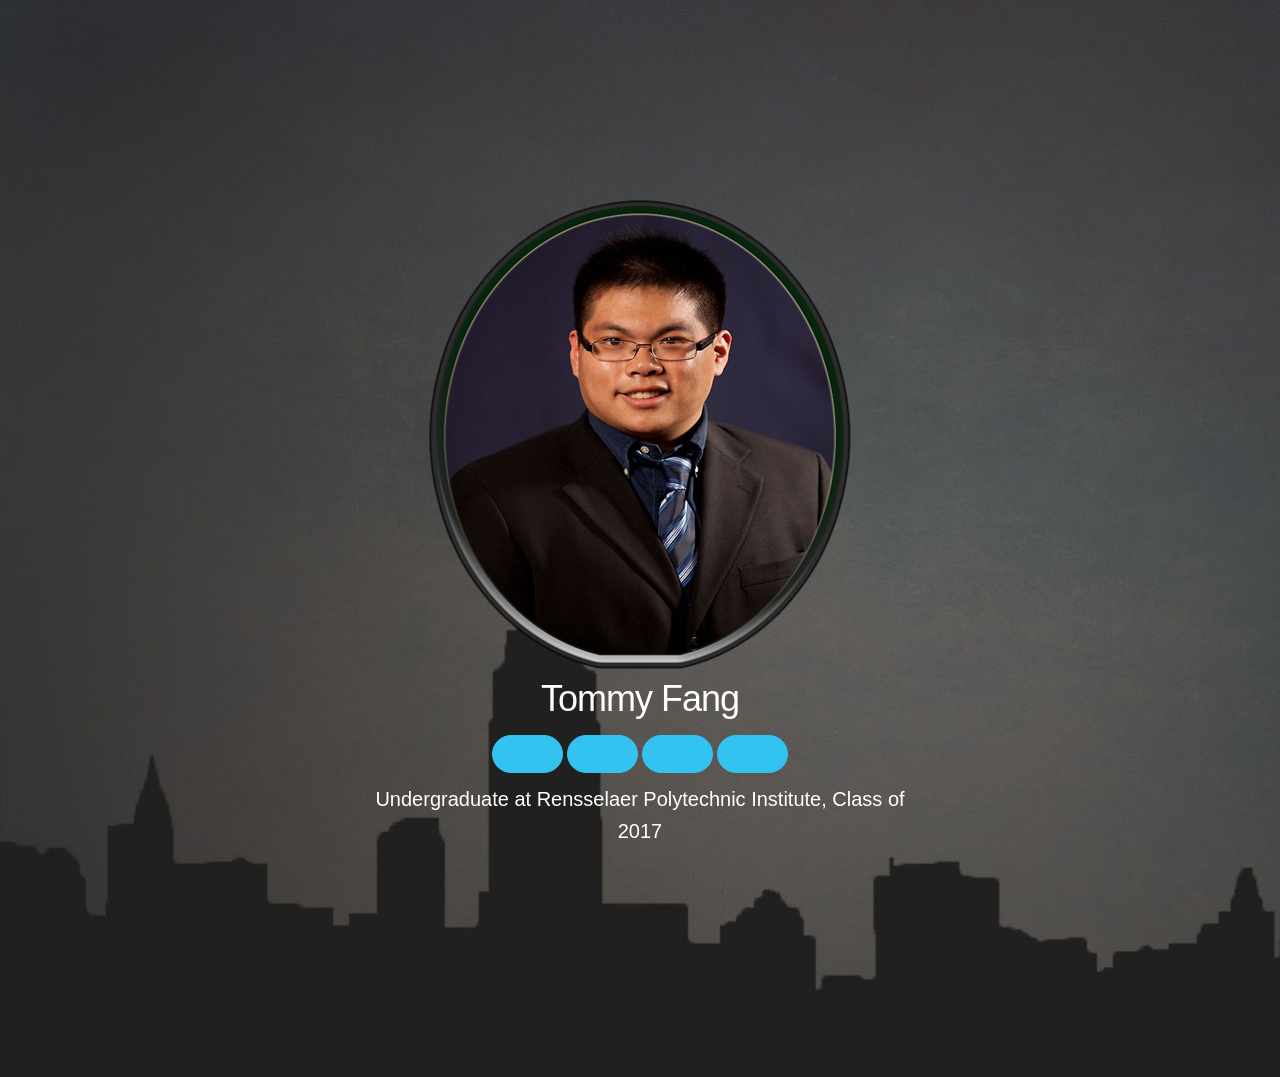
<file: index.html>
<!DOCTYPE html>
<html>
	<head>
		<meta charset="utf-8">
		<meta http-equiv="refresh" content="0; url=personal/index.html"/>

	</head>
	<body>
		

		<script>
		// Required, even if empty.
		</script>
	</body>
</html>
</file>
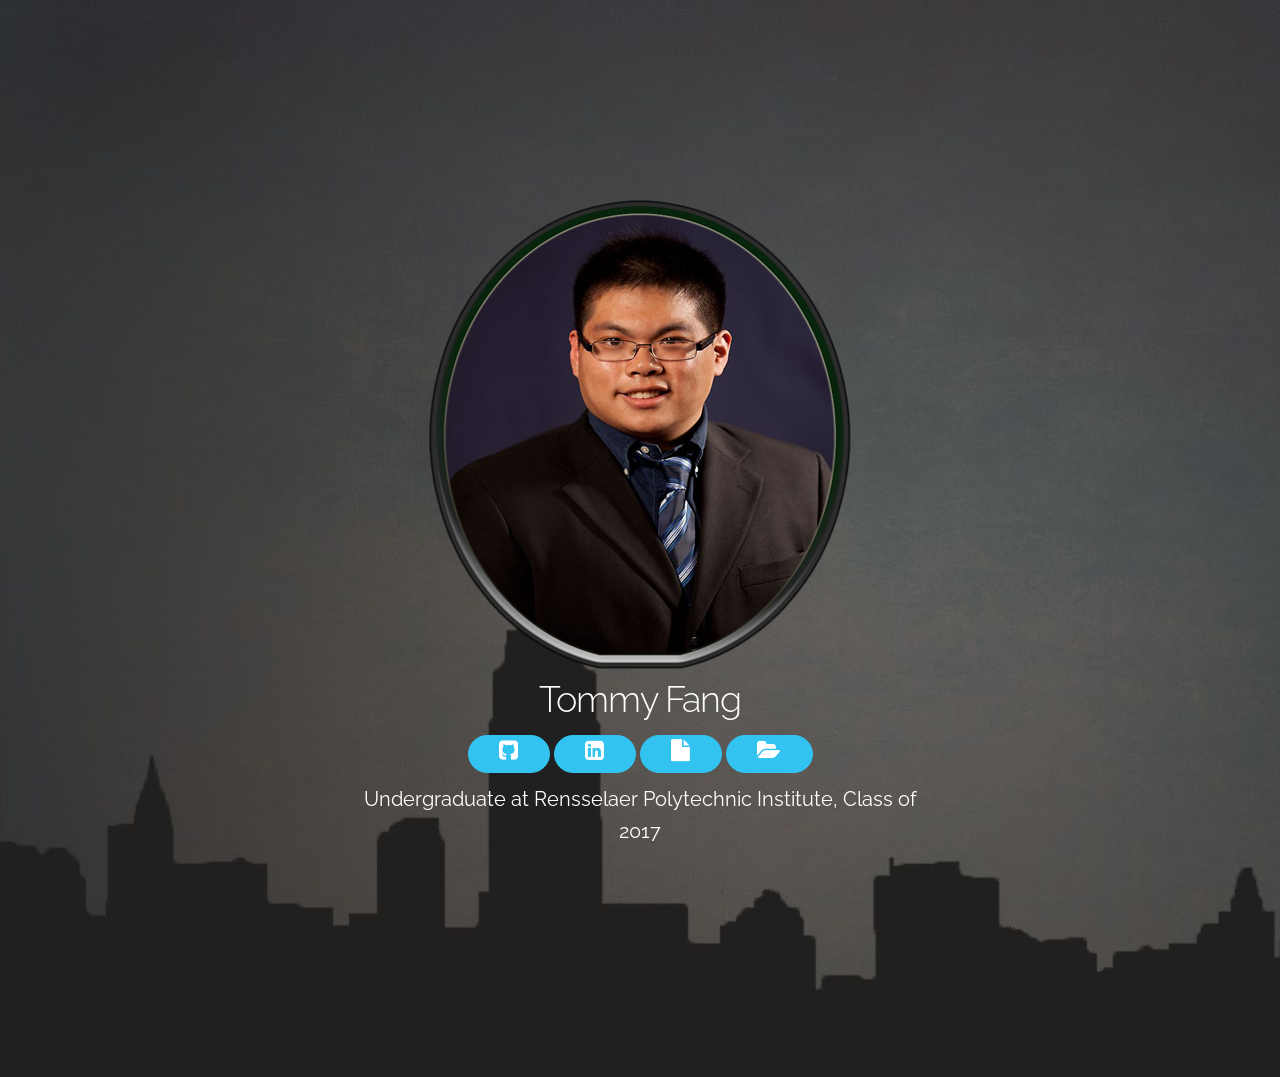
<file: personal/index.html>
<!DOCTYPE html>
<html lang="en">
<head>

  <!-- Basic Page Needs
  –––––––––––––––––––––––––––––––––––––––––––––––––– -->
  <meta charset="utf-8">
  <title>Tommy Fang, Game Developer</title>
  <meta name="description" content="">
  <meta name="author" content="">

  <!-- Mobile Specific Metas
  –––––––––––––––––––––––––––––––––––––––––––––––––– -->
  <meta name="viewport" content="width=device-width, initial-scale=1">

  <!-- FONT
  –––––––––––––––––––––––––––––––––––––––––––––––––– -->	
  <link href='//fonts.googleapis.com/css?family=Raleway:400,300,600' rel='stylesheet' type='text/css'>

  <!-- CSS
  –––––––––––––––––––––––––––––––––––––––––––––––––– -->
  <link rel="stylesheet" href="css/normalize.css">
  <link rel="stylesheet" href="css/skeleton.css">
  <link rel="stylesheet" href="css/custom.css">
  <link rel="stylesheet" href="css/font-awesome.css">

  <!-- Scripts
  –––––––––––––––––––––––––––––––––––––––––––––––––– -->
  <script src="//ajax.googleapis.com/ajax/libs/jquery/2.1.1/jquery.min.js"></script>

  <!-- Favicon
  –––––––––––––––––––––––––––––––––––––––––––––––––– -->
  <link rel="icon" type="image/png" href="../../dist/images/favicon.png">

</head>
<body>

  <!-- Primary Page Layout
  –––––––––––––––––––––––––––––––––––––––––––––––––– -->


  <div class="section categories">
    <div class="container">
		
	  <img src="images/selfPortrait4.png">
      <h3 class="section-heading">Tommy Fang</h3>
				<a class="button button-primary" href="https://www.github.com/tfang7"><i class = "fa fa-github-square fa-2x"></i></a>
				<a class="button button-primary" href="https://www.linkedin.com/in/tommy-fang-653009b8"><i class = "fa fa-linkedin-square fa-2x"></i></a>
				<div class = "tooltip">	<span class="tooltiptext">Download my resume here!</span>
				<a class="button button-primary" href="data/TommyFangResume.pdf"><i class = "fa fa-file fa-2x"></i></a></div>
				<div class = "tooltip">	<span class="tooltiptext">Check out my portfolio here!</span>
				<a class="button button-primary" href="portfolio/index.html"><i class = "fa fa-folder-open fa-2x"></i></a> </div>
      <p class="section-description">Undergraduate at Rensselaer Polytechnic Institute, Class of 2017</p>

    </div>
  </div>

</body>


<!-- End Document
  –––––––––––––––––––––––––––––––––––––––––––––––––– -->
</body>
</html>
</file>
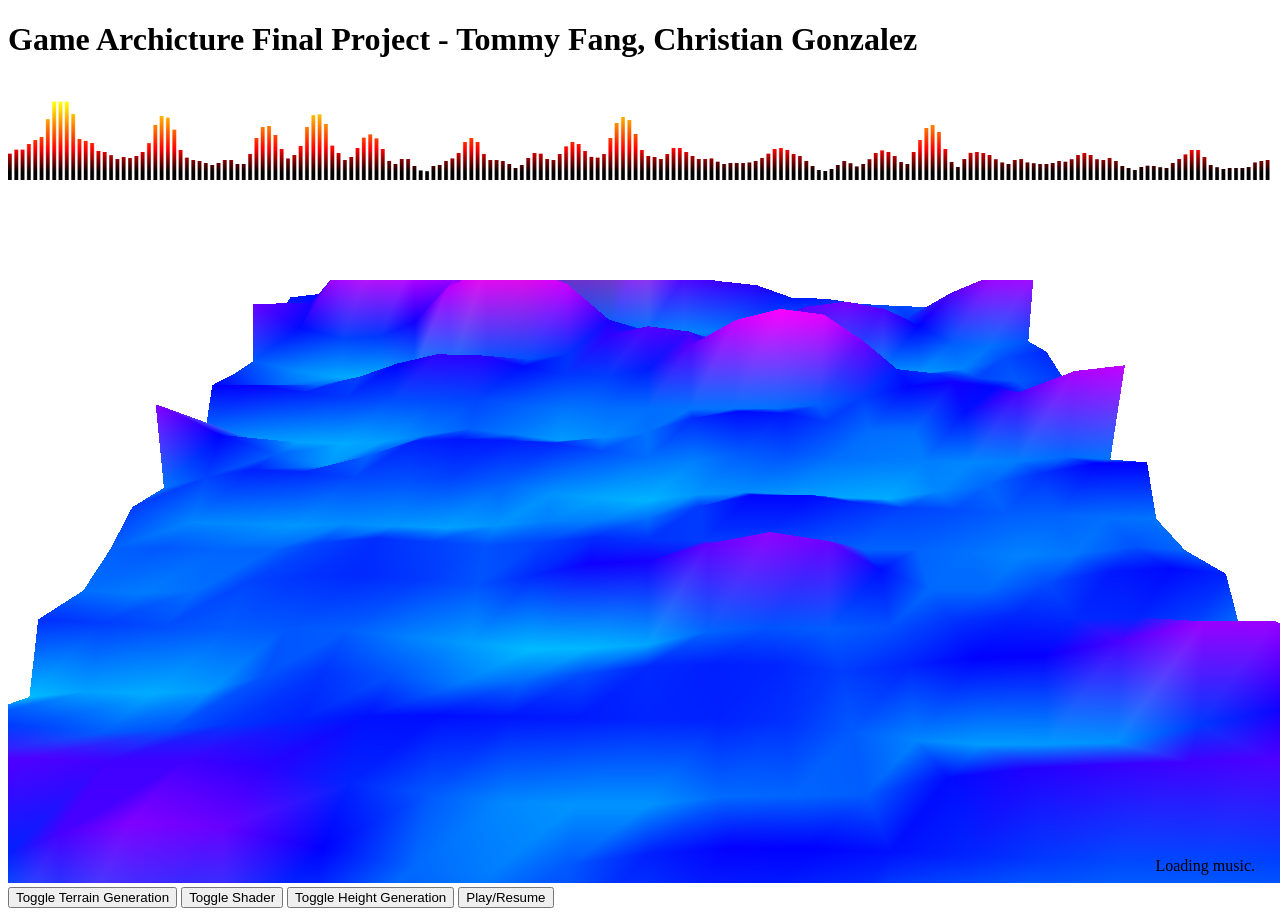
<file: personal/GameArch/index.html>
<!DOCTYPE html>
<html lang="en">
<head>
<meta charset="utf-8" />
<title>Game Architecture Final</title>
<link href="http://fonts.googleapis.com/css?family=Raleway:200,300" rel="stylesheet" type="text/css" />
<link href="public/css/style.css" rel="stylesheet" type="text/css" />
</head>
<h1>Game Archicture Final Project - Tommy Fang, Christian Gonzalez</h1>
<body>
<canvas id = 'spectrogram' width = '1000' height = '325' background-color = 'black' style = 'display: block;'></canvas>
<div id="info">Loading music<span id="loading_dots"></span></div>
<div id="webgl"></div>
<script type="text/javascript" src="public/js/jquery.js"></script>
<script type="text/javascript" src="public/js/three.min.js"></script>
<script type="text/javascript" src="public/js/audio.js"></script>
<script type="text/javascript" src="public/js/TrackballControls.js"></script>
<script type="text/javascript" src="public/js/TerrainMaster.js"></script>
<script type="x-shader/x-vertex" id="vertexShader">
        // Put the Vertex Shader code here
        varying vec2 vUv;
        uniform float time;

        void main(){
            vUv = uv;
            vec2 position = uv;
            position.x = position.x + (0.5 * sin (time/5.));
            position.y = position.y + (0.5 * cos (time/5.));

            gl_Position = projectionMatrix * modelViewMatrix * vec4( position, 1.0 );

        }

</script>
<script type="x-shader/x-vertex" id="fragmentShader">
    varying vec2 vUv;
    uniform float time;

    void main() {
        vec2 position = -1.0 + 2.0 * vUv;

        
        // colour is RGBA: u, v, 0, 1
        gl_FragColor = vec4( vec3( vUv, 0. ), 1. );

    }
</script>
<button onclick="toggle1()">Toggle Terrain Generation</button>
<button onclick="toggle2()">Toggle Shader</button>
<button onclick="toggle3()">Toggle Height Generation</button>
<button onclick="toggle4()">Play/Resume</button>

<script>
    function toggle1(){
        Toggle();
        AudioToggle();
    }
    function toggle2(){
        ToggleShader();
    }
    function toggle3(){
        ToggleHeight();
    }
    function toggle4(){
        PlayToggle();
    }
</script>
</body>
</html>
</file>
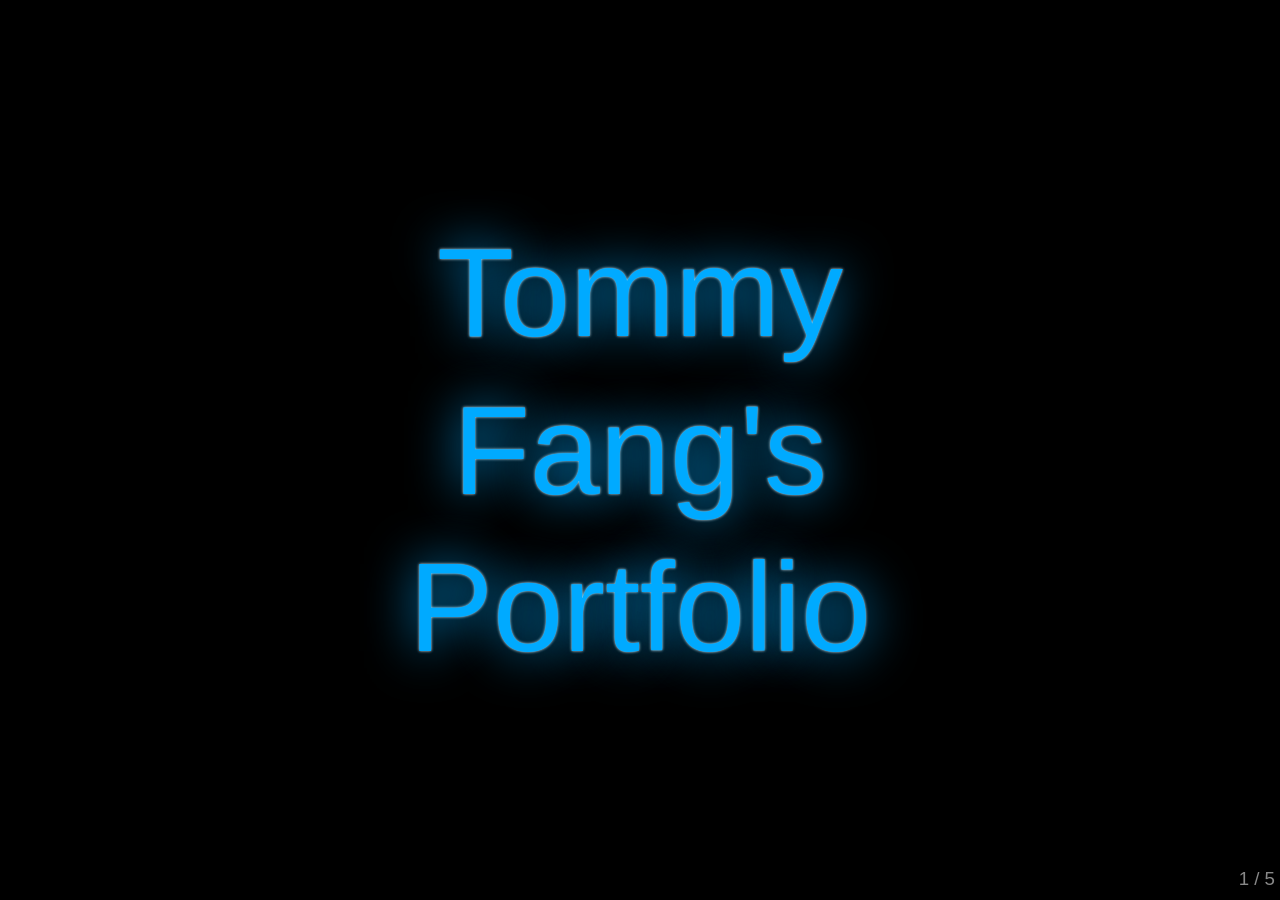
<file: personal/portfolio/index.html>
<!DOCTYPE html>
<!--[if lt IE 7]> <html class="no-js ie6" lang="en"> <![endif]-->
<!--[if IE 7]>    <html class="no-js ie7" lang="en"> <![endif]-->
<!--[if IE 8]>    <html class="no-js ie8" lang="en"> <![endif]-->
<!--[if gt IE 8]><!-->  <html class="no-js" lang="en"> <!--<![endif]-->
<head>
  <meta charset="utf-8">
  <meta http-equiv="X-UA-Compatible" content="IE=edge,chrome=1">

  <title>Portfolio</title>

  <meta name="description" content="My portfolio website">
  <meta name="author" content="Tommy Fang">
  <meta name="viewport" content="width=1024, user-scalable=no">

  <!-- Core and extension CSS files -->
  <link rel="stylesheet" media="screen" href="core/deck.core.css">
  <link rel="stylesheet" media="screen" href="extensions/goto/deck.goto.css">
  <link rel="stylesheet" media="screen" href="extensions/menu/deck.menu.css">
  <link rel="stylesheet" media="screen" href="extensions/navigation/deck.navigation.css">
  <link rel="stylesheet" media="screen" href="extensions/status/deck.status.css">
  <link rel="stylesheet" media="screen" href="extensions/scale/deck.scale.css">

  <!-- Style theme. More available in /themes/style/ or create your own. -->
  <link rel="stylesheet" media="screen" href="../themes/style/neon.css">

  <!-- Transition theme. More available in /themes/transition/ or create your own. -->
  <link rel="stylesheet" media="screen" href="../themes/transition/cube.css">

  <!-- Basic black and white print styles -->
  <link rel="stylesheet" media="print" href="core/print.css">

  <script src="modernizr.custom.js"></script>
</head>

<body>
  <div class="deck-container">

    <!-- Begin slides -->
    <section class="slide" id="title-slide">
      <h1>Tommy Fang's Portfolio</h1>
    </section>

    <section class="slide" id="gbr-game1">
      <h2>Groundbreaking Reads</h2>
      <ol>
        <li>
          <h3>HaxeFlixel Game</h3>
          <p>This was a HaxeFlixel game developed by five members. I created the monster AI, implemented cut-scenes, and earthquake event interactions. </p>
        </li>
        <li>
          <h3>Theme</h3>
          <p>The theme of this game project was constrained to the keywords "library", "earthquake", and "monster".</p>
        </li>
        <li>
          <h3>Gameplay</h3>
          <p>The game is set in a library. You are a cultist who has run into a bit of demon trouble, so naturally you try to find the correct spell-books to banish the demon while it chases you during an earthquake.</p>
        </li>
		<li>
			<h3>Links</h3>
			<p><a href ="https://github.com/pcioni/HaxeFlixel-game" >Project Source</a></p>
			<p>How to run on next page.</p>
		</li>
      </ol>
    </section>

    <section class="slide" id="gbr-quick-start">
      <h2>Groundbreaking Reads Quick Start</h2>
	  <ol>
	  <li><code><a href = "http://www.openfl.org/documentation/setup/">Install HaxeFlixel/OpenFL library</a></code> <br><p>Install Haxe and OpenFL</p> </li>
	  <li><code><a href = "http://www.flashdevelop.org/">Install FlashDevelop IDE</a></code></li>
	  <li><code><a href = "https://github.com/pcioni/HaxeFlixel-game" >Project Source</a></code></li>
	 </ol>	
      <p>When you <a href="https://github.com/pcioni/HaxeFlixel-game">download</a> Groundbreaking Reads it will include a file named <code>project.xml</code>, CD into the directory and type the code below to run the game.</p>
	   <code>cd path/to/project.xml</code>
	   <br>
	   <code>lime test neko -Dnext</code>
    </section>
    <section class="slide" id="how-to-overview">
      <h2>Cyclops and Rats</h2>
      <ol>
        <li>
          <h3>Unity3D Game</h3>
          <p>I designed the level, created models using basic Unity 3D shapes, textures using Substance Designer, and programmed the AI and lights. </p>
        </li>
        <li>
          <h3>Theme</h3>
          <p>The theme of this game was constrained to the keyword "ascend".</p>
        </li>
        <li>
          <h3>Gameplay</h3>
		  <p>You play the role of a miner who is trapped in an elevator with a mining machine that has malfunctioned. The elevator is slowly running out of energy. Conveniently there are energy producing bugs skittering around the elevator. Your goal is to trap the bugs with your net gun while evading the machine and bring the bugs to the pylon in the center that powers the shaft.</p>
        </li>
		<li>
			<h3>Links</h3>
			<p><a href ="https://github.com/MAS820/Game4_FIX" >Project Source</a></p>
		</li>
      </ol>
    </section>
    <section class="slide" id="highfive">
      <h2>Mech Racer (Working Title)</h2>
      <ol>
        <li>
          <h3>Unreal Engine 4 Game</h3>
          <p>Work In Progress (5 weeks in). Currently programming vehicle movement and race mechanics. </p>
        </li>
        <li>
          <h3>Theme</h3>
          <p>This is an epic humanoid mech racing game. It is based in a future and will involve a skill-based racing style and include plenty of mech combat!</p>
        </li>
        <li>
          <h3>Gameplay</h3>
		  <p>We are creating this game in order to create a more skill-based racing game. The Mario Kart series is a prime example of a successful racing game, however it is a game geared towards groups of families and friends. We want to create a game that requires deep understanding of the mechanics in order to encourage competitive play.</p>
        </li>
		<li>
			<h3>Links</h3>
			<p><a href ="https://github.com/tfang7/HighFive" >Project Source</a></p>
		</li>
      </ol>
    </section>



    <!-- deck.navigation snippet -->
    <div aria-role="navigation">
      <a href="#" class="deck-prev-link" title="Previous">&#8592;</a>
      <a href="#" class="deck-next-link" title="Next">&#8594;</a>
    </div>

    <!-- deck.status snippet -->
    <p class="deck-status" aria-role="status">
      <span class="deck-status-current"></span>
      /
      <span class="deck-status-total"></span>
    </p>

    <!-- deck.goto snippet -->
    <form action="." method="get" class="goto-form">
      <label for="goto-slide">Go to slide:</label>
      <input type="text" name="slidenum" id="goto-slide" list="goto-datalist">
      <datalist id="goto-datalist"></datalist>
      <input type="submit" value="Go">
    </form>
  </div>

<script src="jquery.min.js"></script>

<!-- Deck Core and extensions -->
<script src="core/deck.core.js"></script>
<script src="extensions/menu/deck.menu.js"></script>
<script src="extensions/goto/deck.goto.js"></script>
<script src="extensions/status/deck.status.js"></script>
<script src="extensions/navigation/deck.navigation.js"></script>
<script src="extensions/scale/deck.scale.js"></script>

<!-- Initialize the deck -->
<script>
$(function() {
  $.deck('.slide');
});
</script>

</body>
</html>
</file>
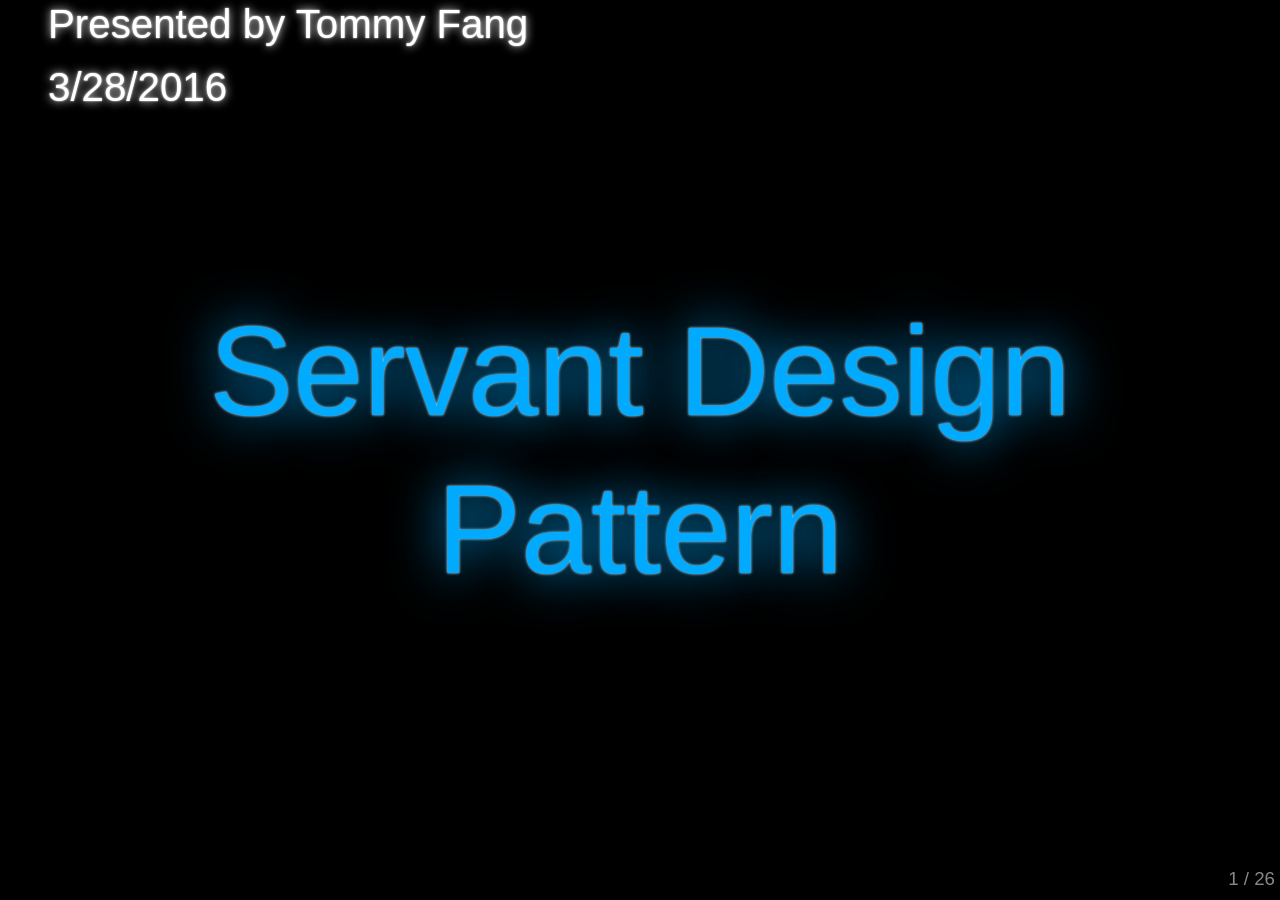
<file: personal/presentations/presentation/index.html>
<!DOCTYPE html>
<!--[if lt IE 7]> <html class="no-js ie6" lang="en"> <![endif]-->
<!--[if IE 7]>    <html class="no-js ie7" lang="en"> <![endif]-->
<!--[if IE 8]>    <html class="no-js ie8" lang="en"> <![endif]-->
<!--[if gt IE 8]><!-->  <html class="no-js" lang="en"> <!--<![endif]-->
<head>
  <meta charset="utf-8">
  <meta http-equiv="X-UA-Compatible" content="IE=edge,chrome=1">

  <title>Getting Started with deck.js</title>

  <meta name="description" content="A jQuery library for modern HTML presentations">
  <meta name="author" content="Caleb Troughton">
  <meta name="viewport" content="width=1024, user-scalable=no">

  <!-- Core and extension CSS files -->
  <link rel="stylesheet" media="screen" href="../core/deck.core.css">
  <link rel="stylesheet" media="screen" href="../extensions/goto/deck.goto.css">
  <link rel="stylesheet" media="screen" href="../extensions/menu/deck.menu.css">
  <link rel="stylesheet" media="screen" href="../extensions/navigation/deck.navigation.css">
  <link rel="stylesheet" media="screen" href="../extensions/status/deck.status.css">
  <link rel="stylesheet" media="screen" href="../extensions/scale/deck.scale.css">

  <!-- Style theme. More available in /themes/style/ or create your own. -->
  <link rel="stylesheet" media="screen" href="../themes/style/neon.css">

  <!-- Transition theme. More available in /themes/transition/ or create your own. -->
  <link rel="stylesheet" media="screen" href="../themes/transition/horizontal-slide.css">

  <!-- Basic black and white print styles -->
  <link rel="stylesheet" media="print" href="../core/print.css">

  <script src="../modernizr.custom.js"></script>
</head>

<body>
  <div class="deck-container">

    <!-- Begin slides -->
    <section class="slide" id="title-slide">
      <h1>Servant Design Pattern</h1>
      <h3>Presented by Tommy Fang</h3>
      <h3>3/28/2016</h3>

    </section>



    <section class="slide" id="quick-start">
      <h2>What is Servant?</h2>
	  <ul>
	      <li class="slide">
          <strong>Servant</strong> is a behavioural design pattern that provides an interface to a group of classes.
        </li>
		 <li class="slide">
          <strong>Servant</strong> provides method definitions for Servant objects.
        </li>    
		<li class="slide">
          <strong>Servant</strong> methods are common for all Servant objects.
        </li>    
		<li class="slide">
          <strong>Servant</strong> pattern helps keep clean code and allows for flexibility.
        </li>    
			<li class="slide">
          <strong>Why wouldn't we just create functions in the parent class and override inherited methods?</strong>
		  <ul>
		  	<li class = "slide">
				Servant uses an <italic>interface<italic> and allows interactions with different types of classes.
			</li>
			<li class = "slide">
				Methods in classes which implement the Servant interface must be defined.
			</li>

			</ul>
			<li class = "slide">
				Drawbacks
				<ul> 
				<li>
					Servant is an anti-pattern.
					</li>
					<li> <italic>"A pattern that tells how to go from a problem to a bad solution."<italic></li>
					<li> This helps us understand exactly why a solution is bad.</li>
					<li> Typically has more bad consequences than good ones.</li>
					<li> Servant is highly procedural. Class designs must be final and can't be dynamic.</li>

				</ul>
			</li>
        </li>  
	</ul>		
		</section>
		<section class="slide" id="quick-start">
      <h2>Behaviorial Design Patterns</h2>
	  <ul>
	      <li class="slide">
          <strong>Behaviorial Design Patterns</strong> are concerned with how objects interact and the functionalities they are responsible for.
        </li>
		 <li class="slide">
		 The behavior emphasizes the communication between objects so it can be efficient and easy. 
        </li>    
		<li class="slide">
         The objects should still be loosely coupled to avoid dependencies and hard coding.
        </li>    
		<li class="slide">
		 <strong>Behaviorial Design Patterns</strong> focus on the way objects interconnect and not the instantiation process.
        </li>    
		</ul>
		</section>
    <section class="slide" id="quick-start">
      <h2>Behaviorial Design Patterns: Servant and Command</h2>
	      <li class="slide">
          <strong>Command</strong> is a behavioral design pattern that enables information for a request to be encapsulated within an object.
        </li>
		 <li class="slide">
          <strong>Command</strong> uses CommandBase as an interface for command objects. You can extend the base class to create new command objects.
        </li>    
		<li class="slide">
          <strong>Servant</strong> methods are common for all objects that implement the interface.
        </li>    
		<li class="slide">
          <strong>Servant</strong> design pattern commands are not encapsulated within an object.
        </li>    
		</section>
    <section class="slide" id="servantInterface">
      <h2>Basic Servant Interface</h2>
      <p><code>ServantInterface.java</code></p>
      <pre><code>import java.awt.*;
  public interface ServantInterface {
    public void setPosition(Position p);
    public void setColor(Color c);

    public Position getPosition();
    public Color getColor();
	
  public void interpolatePosition
    (Position p, Position p_dest, String style);
  public void interpolateColor
    (Color c, Color c_dest, String style);
  }</code></pre>
    </section>
    <section class="slide" id="markup">
      <h2>Servant Object Methods</h2>
      <p><code>Main.java</code></p>
      <pre><code>import java.awt.*;

  public class Main {
  
    public static void moveTo(servantInterface servicedObject, Position dest) {
	servicedObject.setPosition(dest);}
	  
    public void moveBy(servantInterface servicedObject, int dx, int dy) {
      // this is the place to offer the functionality
	dx += servicedObject.getPosition().xPosition;
	dy += servicedObject.getPosition().yPosition;
	servicedObject.setPosition(new Position(dx, dy));}
	  
    public static void changeColor(ServantInterface servicedObject, Color col) {
        servicedObject.setColor(col);}

  }</code></pre>
    </section>
    <section class="slide" id="markup">
      <h2>Servant Object Methods (continued)</h2>
      <p><code>Main.java</code></p>
      <pre><code>import java.awt.*;

public class Main {
  
// Pseudocode, lerps values of serviced object.

  public void interpolateColor(servantInterface servicedObject, Color dest, String style) {
	servicedObject.lerpColor(dest,style); } 
		
  public void interpolatePosition(servantInterface servicedObject, Position dest, String style) {
	servicedObject.lerpPosition(dest,style); }

  }</code></pre>
    </section>			

	  <section class="slide" id="markup">
      <h2>Rectangle Servant Object Class</h2>
      <p><code>Rectangle.java</code></p>
      <pre><code>import java.awt.*;
	  
//Extend the Servant Interface Class
public class Rectangle implements ServantInterface {
	private Position p;
	private Color c;
	
// Methods, which set position/color of geometric object
	public void setPosition(Position p) { this.p = p; }
	public void setColor(Color c) { this.c = c; }
	
// Methods, which return position/color of geometric object
	public Position getPosition() { return this.p; }
	public Color getColor() { return this.c;} }
	
// Methods, which linearly interpolate position/color of geometric object
	public void lerpColor(Color dest, String style) 
		{ lerp (this.c, dest, style); }
	public void lerpPosition(Position dest, String style) 
		{ lerp (this.p, dest, style);} }

}
</code></pre>
    </section>
    <section class="slide" id="elements-images">
      <h2>UML Diagram</h2>
      <img src="UML.png" alt="Kitties">
    </section>
  <section class="slide" id="references">
      <h2>Reference Links</h2>
	  <ul>
	  <li>http://www.codeproject.com/Articles/455228/Design-Patterns-of-Behavioral-Design-Patterns#Command</li>
	  <li>http://www.javatpoint.com/behavioral-design-patterns</li>
	  <li>http://programmers.stackexchange.com/questions/299520/do-we-need-servant-pattern-what-about-implementing-in-parent-class</li>
	  <li>http://www.developer.com/java/implementing-behavioral-patterns-in-java.html</li>
	  <li>http://www.yegor256.com/2016/02/03/design-patterns-and-anti-patterns.html</li>
	  <li>http://c2.com/cgi/wiki?AntiPattern</li>
	  </ul>
    </section>
   

    <!-- deck.navigation snippet -->
    <div aria-role="navigation">
      <a href="#" class="deck-prev-link" title="Previous">&#8592;</a>
      <a href="#" class="deck-next-link" title="Next">&#8594;</a>
    </div>

    <!-- deck.status snippet -->
    <p class="deck-status" aria-role="status">
      <span class="deck-status-current"></span>
      /
      <span class="deck-status-total"></span>
    </p>

    <!-- deck.goto snippet -->
    <form action="." method="get" class="goto-form">
      <label for="goto-slide">Go to slide:</label>
      <input type="text" name="slidenum" id="goto-slide" list="goto-datalist">
      <datalist id="goto-datalist"></datalist>
      <input type="submit" value="Go">
    </form>
  </div>

<script src="../jquery.min.js"></script>

<!-- Deck Core and extensions -->
<script src="../core/deck.core.js"></script>
<script src="../extensions/menu/deck.menu.js"></script>
<script src="../extensions/goto/deck.goto.js"></script>
<script src="../extensions/status/deck.status.js"></script>
<script src="../extensions/navigation/deck.navigation.js"></script>
<script src="../extensions/scale/deck.scale.js"></script>

<!-- Initialize the deck -->
<script>
$(function() {
  $.deck('.slide');
});
</script>

</body>
</html>
</file>
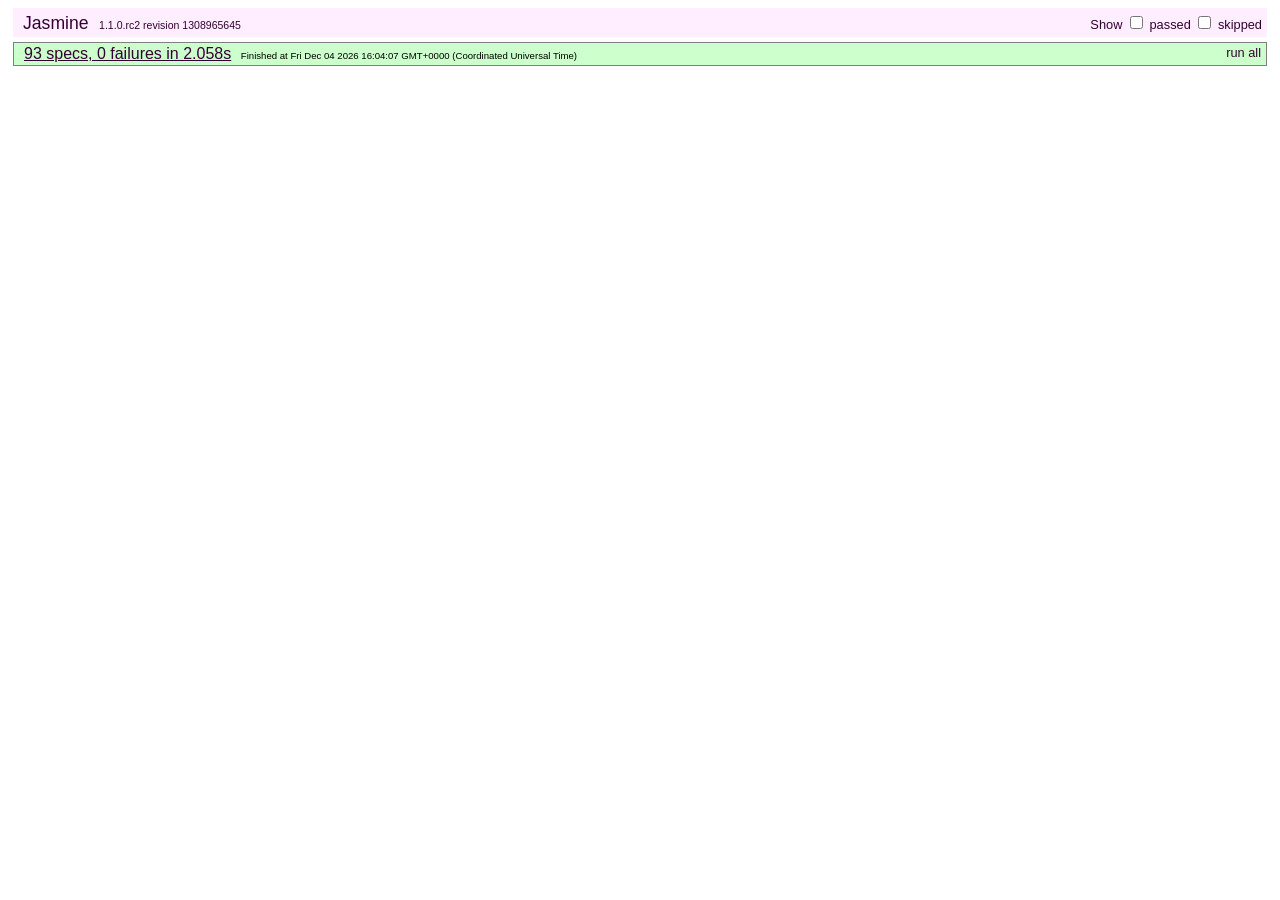
<file: personal/presentations/test/index.html>
<!DOCTYPE HTML PUBLIC "-//W3C//DTD HTML 4.01 Transitional//EN"
  "http://www.w3.org/TR/html4/loose.dtd">
<html>
<head>
  <title>deck.js - Jasmine Test Runner</title>
  <link rel="stylesheet" type="text/css" href="lib/jasmine.css">
  <script type="text/javascript" src="../modernizr.custom.js"></script>
  <script type="text/javascript" src="lib/jasmine.js"></script>
  <script type="text/javascript" src="lib/jasmine-html.js"></script>
  <script src="../jquery.min.js"></script>
  <script type="text/javascript" src="lib/jasmine-jquery.js"></script>

  <!-- include source files here... -->
  <script type="text/javascript" src="../core/deck.core.js"></script>
  <script type="text/javascript" src="../extensions/menu/deck.menu.js"></script>
  <script type="text/javascript" src="../extensions/goto/deck.goto.js"></script>
  <script type="text/javascript" src="../extensions/status/deck.status.js"></script>
  <script type="text/javascript" src="../extensions/navigation/deck.navigation.js"></script>
  <script type="text/javascript" src="../extensions/scale/deck.scale.js"></script>

  <!-- include spec files here... -->
  <script type="text/javascript" src="settings.js"></script>
  <script type="text/javascript" src="spec.core.js"></script>
  <script type="text/javascript" src="spec.menu.js"></script>
  <script type="text/javascript" src="spec.goto.js"></script>
  <script type="text/javascript" src="spec.navigation.js"></script>
  <script type="text/javascript" src="spec.status.js"></script>
  <script type="text/javascript" src="spec.scale.js"></script>
</head>

<body>
<script type="text/javascript">
  jasmine.getEnv().addReporter(new jasmine.TrivialReporter());
  jasmine.getEnv().execute();
</script>
</body>
</html>
</file>
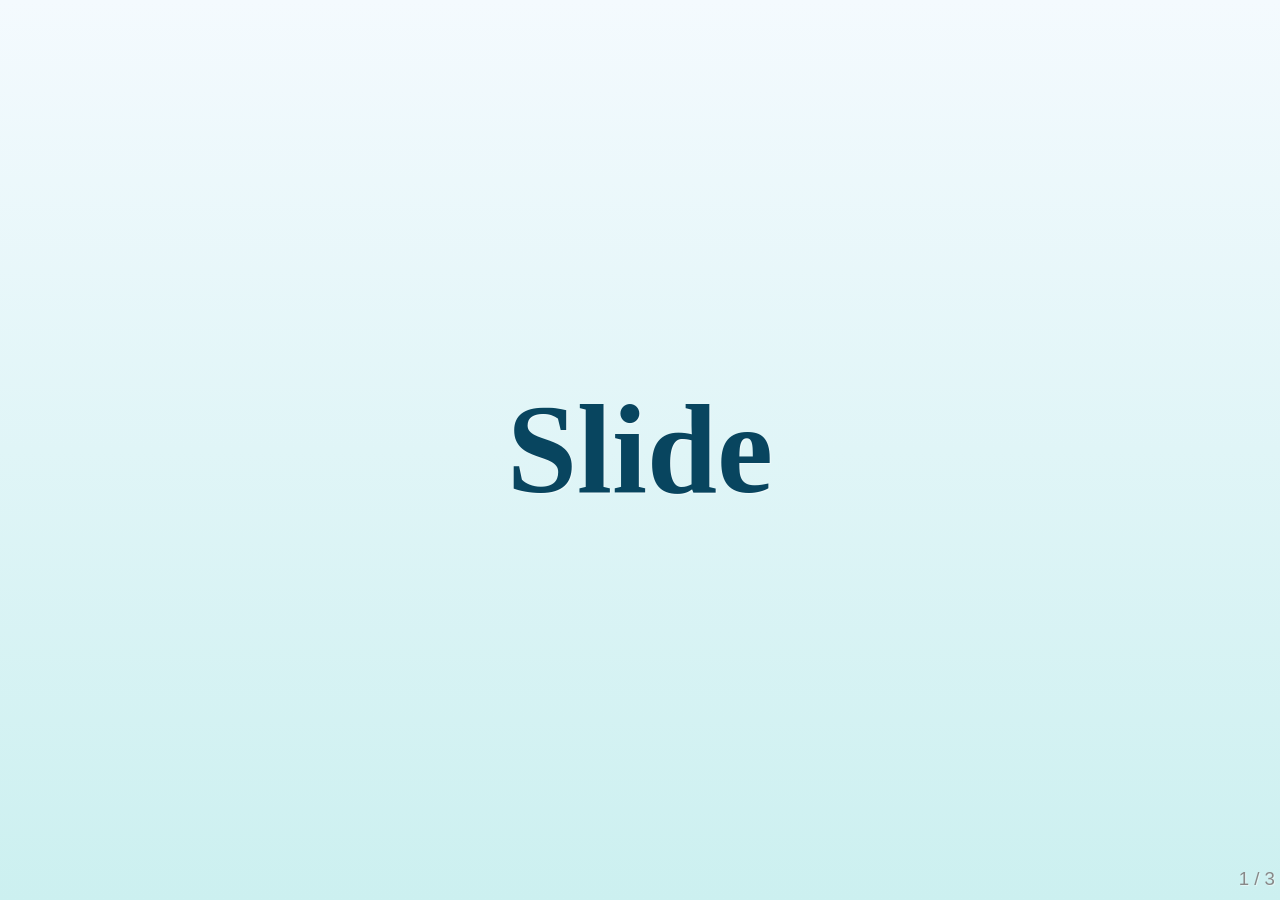
<file: personal/presentations/boilerplate.html>
<!DOCTYPE html>
<html>
<head>
  <meta charset="utf-8">
  <meta http-equiv="X-UA-Compatible" content="IE=edge,chrome=1">
  <meta name="viewport" content="width=1024, user-scalable=no">

  <title>Your deck.js Presentation</title>

  <!-- Required stylesheet -->
  <link rel="stylesheet" media="screen" href="core/deck.core.css">

  <!-- Extension CSS files go here. Remove or add as needed. -->
  <link rel="stylesheet" media="screen" href="extensions/goto/deck.goto.css">
  <link rel="stylesheet" media="screen" href="extensions/menu/deck.menu.css">
  <link rel="stylesheet" media="screen" href="extensions/navigation/deck.navigation.css">
  <link rel="stylesheet" media="screen" href="extensions/status/deck.status.css">
  <link rel="stylesheet" media="screen" href="extensions/scale/deck.scale.css">

  <!-- Style theme. More available in /themes/style/ or create your own. -->
  <link rel="stylesheet" media="screen" href="themes/style/web-2.0.css">

  <!-- Transition theme. More available in /themes/transition/ or create your own. -->
  <link rel="stylesheet" media="screen" href="themes/transition/horizontal-slide.css">

  <!-- Basic black and white print styles -->
  <link rel="stylesheet" media="print" href="core/print.css">

  <!-- Required Modernizr file -->
  <script src="modernizr.custom.js"></script>
</head>
<body>
  <div class="deck-container">

    <!-- Begin slides. Just make elements with a class of slide. -->

    <section class="slide">
      <h1>Slide</h1>
    </section>

    <section class="slide">
      <h1>Content</h1>
    </section>

    <section class="slide">
      <h1>Here</h1>
    </section>

    <!-- End slides. -->

    <!-- Begin extension snippets. Add or remove as needed. -->

    <!-- deck.navigation snippet -->
    <div aria-role="navigation">
      <a href="#" class="deck-prev-link" title="Previous">&#8592;</a>
      <a href="#" class="deck-next-link" title="Next">&#8594;</a>
    </div>

    <!-- deck.status snippet -->
    <p class="deck-status" aria-role="status">
      <span class="deck-status-current"></span>
      /
      <span class="deck-status-total"></span>
    </p>

    <!-- deck.goto snippet -->
    <form action="." method="get" class="goto-form">
      <label for="goto-slide">Go to slide:</label>
      <input type="text" name="slidenum" id="goto-slide" list="goto-datalist">
      <datalist id="goto-datalist"></datalist>
      <input type="submit" value="Go">
    </form>

    <!-- End extension snippets. -->
  </div>

<!-- Required JS files. -->
<script src="jquery.min.js"></script>
<script src="core/deck.core.js"></script>

<!-- Extension JS files. Add or remove as needed. -->
<script src="extensions/menu/deck.menu.js"></script>
<script src="extensions/goto/deck.goto.js"></script>
<script src="extensions/status/deck.status.js"></script>
<script src="extensions/navigation/deck.navigation.js"></script>
<script src="extensions/scale/deck.scale.js"></script>

<!-- Initialize the deck. You can put this in an external file if desired. -->
<script>
  $(function() {
    $.deck('.slide');
  });
</script>
</body>
</html>
</file>
<file: personal/css/skeleton.css>
/*
* Skeleton V2.0.4
* Copyright 2014, Dave Gamache
* www.getskeleton.com
* Free to use under the MIT license.
* http://www.opensource.org/licenses/mit-license.php
* 12/29/2014
*/


/* Table of contents
––––––––––––––––––––––––––––––––––––––––––––––––––
- Grid
- Base Styles
- Typography
- Links
- Buttons
- Forms
- Lists
- Code
- Tables
- Spacing
- Utilities
- Clearing
- Media Queries
*/


/* Grid
–––––––––––––––––––––––––––––––––––––––––––––––––– */
.container {
  position: relative;
  width: 100%;
  max-width: 960px;
  margin: 0 auto;
  padding: 0 20px;
  box-sizing: border-box; }
.column,
.columns {
  width: 100%;
  float: left;
  box-sizing: border-box; }

/* For devices larger than 400px */
@media (min-width: 400px) {
  .container {
    width: 85%;
    padding: 0; }
}

/* For devices larger than 550px */
@media (min-width: 550px) {
  .container {
    width: 80%; }
  .column,
  .columns {
    margin-left: 4%; }
  .column:first-child,
  .columns:first-child {
    margin-left: 0; }

  .one.column,
  .one.columns                    { width: 4.66666666667%; }
  .two.columns                    { width: 13.3333333333%; }
  .three.columns                  { width: 22%;            }
  .four.columns                   { width: 30.6666666667%; }
  .five.columns                   { width: 39.3333333333%; }
  .six.columns                    { width: 48%;            }
  .seven.columns                  { width: 56.6666666667%; }
  .eight.columns                  { width: 65.3333333333%; }
  .nine.columns                   { width: 74.0%;          }
  .ten.columns                    { width: 82.6666666667%; }
  .eleven.columns                 { width: 91.3333333333%; }
  .twelve.columns                 { width: 100%; margin-left: 0; }

  .one-third.column               { width: 30.6666666667%; }
  .two-thirds.column              { width: 65.3333333333%; }

  .one-half.column                { width: 48%; }

  /* Offsets */
  .offset-by-one.column,
  .offset-by-one.columns          { margin-left: 8.66666666667%; }
  .offset-by-two.column,
  .offset-by-two.columns          { margin-left: 17.3333333333%; }
  .offset-by-three.column,
  .offset-by-three.columns        { margin-left: 26%;            }
  .offset-by-four.column,
  .offset-by-four.columns         { margin-left: 34.6666666667%; }
  .offset-by-five.column,
  .offset-by-five.columns         { margin-left: 43.3333333333%; }
  .offset-by-six.column,
  .offset-by-six.columns          { margin-left: 52%;            }
  .offset-by-seven.column,
  .offset-by-seven.columns        { margin-left: 60.6666666667%; }
  .offset-by-eight.column,
  .offset-by-eight.columns        { margin-left: 69.3333333333%; }
  .offset-by-nine.column,
  .offset-by-nine.columns         { margin-left: 78.0%;          }
  .offset-by-ten.column,
  .offset-by-ten.columns          { margin-left: 86.6666666667%; }
  .offset-by-eleven.column,
  .offset-by-eleven.columns       { margin-left: 95.3333333333%; }

  .offset-by-one-third.column,
  .offset-by-one-third.columns    { margin-left: 34.6666666667%; }
  .offset-by-two-thirds.column,
  .offset-by-two-thirds.columns   { margin-left: 69.3333333333%; }

  .offset-by-one-half.column,
  .offset-by-one-half.columns     { margin-left: 52%; }

}


/* Base Styles
–––––––––––––––––––––––––––––––––––––––––––––––––– */
/* NOTE
html is set to 62.5% so that all the REM measurements throughout Skeleton
are based on 10px sizing. So basically 1.5rem = 15px :) */
html {
  font-size: 62.5%; }
body {
  font-size: 1.5em; /* currently ems cause chrome bug misinterpreting rems on body element */
  line-height: 1.6;
  font-weight: 400;
  font-family: "Raleway", "HelveticaNeue", "Helvetica Neue", Helvetica, Arial, sans-serif;
  color: #222;
  background-image: url('../images/nybg_huge.jpg');
  background-size:cover;
  background-color:black;
  }
  


/* Typography
–––––––––––––––––––––––––––––––––––––––––––––––––– */
h1, h2, h3, h4, h5, h6 {
  margin-top: 0;
  margin-bottom: 2rem;
  font-weight: 300; }
h1 { font-size: 4.0rem; line-height: 1.2;  letter-spacing: -.1rem;}
h2 { font-size: 3.6rem; line-height: 1.25; letter-spacing: -.1rem; }
h3 { font-size: 3.0rem; line-height: 1.3;  letter-spacing: -.1rem; }
h4 { font-size: 2.4rem; line-height: 1.35; letter-spacing: -.08rem; }
h5 { font-size: 1.8rem; line-height: 1.5;  letter-spacing: -.05rem; }
h6 { font-size: 1.5rem; line-height: 1.6;  letter-spacing: 0; }

/* Larger than phablet */
@media (min-width: 550px) {
  h1 { font-size: 5.0rem; }
  h2 { font-size: 4.2rem; }
  h3 { font-size: 3.6rem; }
  h4 { font-size: 3.0rem; }
  h5 { font-size: 2.4rem; }
  h6 { font-size: 1.5rem; }
}

p {
  margin-top: 0; }


/* Links
–––––––––––––––––––––––––––––––––––––––––––––––––– */
a {
  color: #1EAEDB; }
a:hover {
  color: #0FA0CE; }


/* Buttons
–––––––––––––––––––––––––––––––––––––––––––––––––– */
.button,
button,
input[type="submit"],
input[type="reset"],
input[type="button"] {
  display: inline-block;
  height: 38px;
  padding: 0 30px;
  color: #555;
  text-align: center;
  font-size: 11px;
  font-weight: 600;
  line-height: 38px;
  letter-spacing: .1rem;
  text-transform: uppercase;
  text-decoration: none;
  white-space: nowrap;
  background-color: transparent;
  border-radius: 4px;
  border: 1px solid #bbb;
  cursor: pointer;
  box-sizing: border-box; }
.button:hover,
button:hover,
input[type="submit"]:hover,
input[type="reset"]:hover,
input[type="button"]:hover,
.button:focus,
button:focus,
input[type="submit"]:focus,
input[type="reset"]:focus,
input[type="button"]:focus {
  color: #333;
  border-color: #888;
  outline: 0; }
.button.button-primary,
button.button-primary,
input[type="submit"].button-primary,
input[type="reset"].button-primary,
input[type="button"].button-primary {
  color: #FFF;
  background-color: #33C3F0;
  border-color: #33C3F0; }
.button.button-primary:hover,
button.button-primary:hover,
input[type="submit"].button-primary:hover,
input[type="reset"].button-primary:hover,
input[type="button"].button-primary:hover,
.button.button-primary:focus,
button.button-primary:focus,
input[type="submit"].button-primary:focus,
input[type="reset"].button-primary:focus,
input[type="button"].button-primary:focus {
  color: #FFF;
  background-color: #1EAEDB;
  border-color: #1EAEDB; }


/* Forms
–––––––––––––––––––––––––––––––––––––––––––––––––– */
input[type="email"],
input[type="number"],
input[type="search"],
input[type="text"],
input[type="tel"],
input[type="url"],
input[type="password"],
textarea,
select {
  height: 38px;
  padding: 6px 10px; /* The 6px vertically centers text on FF, ignored by Webkit */
  background-color: #fff;
  border: 1px solid #D1D1D1;
  border-radius: 4px;
  box-shadow: none;
  box-sizing: border-box; }
/* Removes awkward default styles on some inputs for iOS */
input[type="email"],
input[type="number"],
input[type="search"],
input[type="text"],
input[type="tel"],
input[type="url"],
input[type="password"],
textarea {
  -webkit-appearance: none;
     -moz-appearance: none;
          appearance: none; }
textarea {
  min-height: 65px;
  padding-top: 6px;
  padding-bottom: 6px; }
input[type="email"]:focus,
input[type="number"]:focus,
input[type="search"]:focus,
input[type="text"]:focus,
input[type="tel"]:focus,
input[type="url"]:focus,
input[type="password"]:focus,
textarea:focus,
select:focus {
  border: 1px solid #33C3F0;
  outline: 0; }
label,
legend {
  display: block;
  margin-bottom: .5rem;
  font-weight: 600; }
fieldset {
  padding: 0;
  border-width: 0; }
input[type="checkbox"],
input[type="radio"] {
  display: inline; }
label > .label-body {
  display: inline-block;
  margin-left: .5rem;
  font-weight: normal; }


/* Lists
–––––––––––––––––––––––––––––––––––––––––––––––––– */
ul {
  list-style: circle inside; }
ol {
  list-style: decimal inside; }
ol, ul {
  padding-left: 0;
  margin-top: 0; }
ul ul,
ul ol,
ol ol,
ol ul {
  margin: 1.5rem 0 1.5rem 3rem;
  font-size: 90%; }
li {
  margin-bottom: 1rem; }


/* Code
–––––––––––––––––––––––––––––––––––––––––––––––––– */
code {
  padding: .2rem .5rem;
  margin: 0 .2rem;
  font-size: 90%;
  white-space: nowrap;
  background: #F1F1F1;
  border: 1px solid #E1E1E1;
  border-radius: 4px; }
pre > code {
  display: block;
  padding: 1rem 1.5rem;
  white-space: pre; }


/* Tables
–––––––––––––––––––––––––––––––––––––––––––––––––– */
th,
td {
  padding: 12px 15px;
  text-align: left;
  border-bottom: 1px solid #E1E1E1; }
th:first-child,
td:first-child {
  padding-left: 0; }
th:last-child,
td:last-child {
  padding-right: 0; }


/* Spacing
–––––––––––––––––––––––––––––––––––––––––––––––––– */
button,
.button {
  margin-bottom: 1rem; }
input,
textarea,
select,
fieldset {
  margin-bottom: 1.5rem; }
pre,
blockquote,
dl,
figure,
table,
p,
ul,
ol,
form {
  margin-bottom: 2.5rem; }


/* Utilities
–––––––––––––––––––––––––––––––––––––––––––––––––– */
.u-full-width {
  width: 100%;
  box-sizing: border-box; }
.u-max-full-width {
  max-width: 100%;
  box-sizing: border-box; }
.u-pull-right {
  float: right; }
.u-pull-left {
  float: left; }


/* Misc
–––––––––––––––––––––––––––––––––––––––––––––––––– */
hr {
  margin-top: 3rem;
  margin-bottom: 3.5rem;
  border-width: 0;
  border-top: 1px solid #E1E1E1; }


/* Clearing
–––––––––––––––––––––––––––––––––––––––––––––––––– */

/* Self Clearing Goodness */
.container:after,
.row:after,
.u-cf {
  content: "";
  display: table;
  clear: both; }


/* Media Queries
–––––––––––––––––––––––––––––––––––––––––––––––––– */
/*
Note: The best way to structure the use of media queries is to create the queries
near the relevant code. For example, if you wanted to change the styles for buttons
on small devices, paste the mobile query code up in the buttons section and style it
there.
*/


/* Larger than mobile */
@media (min-width: 400px) {}

/* Larger than phablet (also point when grid becomes active) */
@media (min-width: 550px) {}

/* Larger than tablet */
@media (min-width: 750px) {}

/* Larger than desktop */
@media (min-width: 1000px) {}

/* Larger than Desktop HD */
@media (min-width: 1200px) {}
</file>
<file: personal/css/custom.css>
/* Shared
–––––––––––––––––––––––––––––––––––––––––––––––––– */
.button {
  border-radius: 100px
 }
.tooltip {
    position: relative;
    display: inline-block;
	
}

.tooltip .tooltiptext {
    visibility: hidden;
	opacity:100%;
    width: 100px;
    background-color: black;
    color: #fff;
    text-align: center;
    border-radius: 6px;
    padding: 5px 0;
	bottom:-5rem;
	left:30%;
    /* Position the tooltip */
    position: absolute;
    z-index: 1;
}

.tooltip:hover .tooltiptext {
    visibility: visible;
	opacity:50%;
}
/* Sections
–––––––––––––––––––––––––––––––––––––––––––––––––– */
.section {
  padding: 8rem 0 7rem;
  text-align: center;
}
.section-heading,
.section-description {
  margin-bottom: 1.2rem;
}

/* Hero
–––––––––––––––––––––––––––––––––––––––––––––––––– */
.phones {
  position: relative;
}
.phone img {
	opacity: 0;
	filter: alpha(opacity = 0);

}
.phone + .phone {
  display: none;
}
.body {
background-color:gray;
}
/* Values
–––––––––––––––––––––––––––––––––––––––––––––––––– */
.values {
  background-image: url('images/values-bg.jpg');
  background-size: cover;
  color: #fff;
  padding-bottom: 5rem;
}
.value-multiplier {
  margin-bottom: .5rem;
  color: #11DFC7;
}
.value-heading {
  margin-bottom: .3rem;
}
.value-description {
  opacity: .8;
  font-weight: 300;
}

/* Help
–––––––––––––––––––––––––––––––––––––––––––––––––– */
.get-help {
  border-bottom: 1px solid #ddd;
}

/* Categories
–––––––––––––––––––––––––––––––––––––––––––––––––– */
.categories {
  color: #fff;
}
.categories .section-description { 
  margin-bottom: 4rem;
  font-size:2rem;
  
}

/* Bigger than 550 */
@media (min-width: 550px) {
.categories .section-description { 
  font-size:2rem;
  
  }
  .section {
    padding: 12rem 0 11rem;
  }
  .categories {
  background-size: 100% 100%;
}
  .hero {
   background-image: url('../images/fullPlate.png');
   background-size:cover;
    padding-bottom: 12rem;
    text-align: left;
    height: 165px;
  }

  .phone {
    position: absolute;
    top: -7rem;
    right: 3rem;
    max-height: 362px;
    z-index: 3;
  }
  .phone + .phone {
    top: -6rem;
    display: block;
    max-width: 73.8%;
    right: 0;
    z-index: 2;
    max-height: 338px;
  }
  .hero-heading {
    font-size: 2.4rem;
  }
}

/* Bigger than 750 */
@media (min-width: 750px) {
  .hero {
    height: 190px;
  }
  .hero-heading {
    font-size: 2.6rem;
  }
  .section {
    padding: 14rem 0 15rem;
  }
  .hero {
    padding: 16rem 0 14rem;
  }
  .section-description {
    max-width: 60%;
    margin-left: auto;
    margin-right: auto;
  }
  .phone {
    top: -14rem;
    right: 5rem;
    max-height: 510px;
  }
  .phone + .phone {
    top: -12rem;
    max-height: 472px;
  }
  .categories {
    padding: 15rem 0 8rem;
	background-size:cover;
  }
}

/* Bigger than 1000 */
@media (min-width: 1000px) {
  .section {
    padding: 20rem 0 19rem;
  }
  .hero {
    padding: 22rem 0;
  }
  .hero-heading {
    font-size: 3.0rem;
  }
  .phone {
    top: -16rem;
    max-height: 615px;
  }
  .phone + .phone {
    top: -14rem;
    max-height: 570px;
  }
}
</file>
<file: personal/GameArch/public/css/style.css>
#info {
	position: absolute;
	bottom: 20px;
	right: 20px;
	padding: 5px;
	text-align: right;
}
#spectrogram{
 position:relative;
    width:100%;
    height:100px;
    padding-bottom: 100px;
}
</file>
<file: personal/portfolio/core/deck.core.css>
html, body {
  height: 100%;
  padding: 0;
  margin: 0;
}

.deck-container {
  position: relative;
  min-height: 100%;
  margin: 0 auto;
  overflow: hidden;
  overflow-y: auto;
}
.js .deck-container {
  visibility: hidden;
}
.ready .deck-container {
  visibility: visible;
}
.touch .deck-container {
  -webkit-text-size-adjust: none;
  -moz-text-size-adjust: none;
}

.deck-loading {
  display: none;
}

.slide {
  width: auto;
  min-height: 100%;
  position: relative;
}

.deck-before, .deck-previous, .deck-next, .deck-after {
  position: absolute;
  left: -999em;
  top: -999em;
}

.deck-current {
  z-index: 2;
}

.slide .slide {
  visibility: hidden;
  position: static;
  min-height: 0;
}

.deck-child-current {
  position: static;
  z-index: 2;
}
.deck-child-current .slide {
  visibility: hidden;
}
.deck-child-current .deck-previous, .deck-child-current .deck-before, .deck-child-current .deck-current {
  visibility: visible;
}
</file>
<file: personal/portfolio/extensions/goto/deck.goto.css>
.goto-form {
  position: absolute;
  z-index: 3;
  bottom: 10px;
  left: 50%;
  height: 1.75em;
  margin: 0 0 0 -9.125em;
  line-height: 1.75em;
  padding: 0.625em;
  display: none;
  background: #ccc;
  overflow: hidden;
  border-radius: 10px;
}
.goto-form label {
  font-weight: bold;
}
.goto-form label, .goto-form input {
  display: inline-block;
  font-family: inherit;
}
.deck-goto .goto-form {
  display: block;
}

#goto-slide {
  width: 8.375em;
  margin: 0 0.625em;
  height: 1.4375em;
}

@media print {
  .goto-form, #goto-slide {
    display: none;
  }
}
</file>
<file: personal/portfolio/extensions/menu/deck.menu.css>
.deck-menu {
  overflow: auto;
}
.deck-menu .slide {
  background: #eee;
  position: relative;
  left: 0;
  top: 0;
  visibility: visible;
  cursor: pointer;
}
.no-csstransforms .deck-menu > .slide {
  float: left;
  width: 22%;
  height: 22%;
  min-height: 0;
  margin: 1%;
  font-size: 0.22em;
  overflow: hidden;
  padding: 0 0.5%;
}
.csstransforms .deck-menu > .slide {
  -webkit-transform: scale(0.22) !important;
  -ms-transform: scale(0.22) !important;
  transform: scale(0.22) !important;
  -webkit-transform-origin: 0 0;
  -ms-transform-origin: 0 0;
  transform-origin: 0 0;
  -moz-box-sizing: border-box;
  box-sizing: border-box;
  width: 100%;
  height: 100%;
  overflow: hidden;
  padding: 0 48px;
  margin: 12px;
}
.deck-menu iframe, .deck-menu img, .deck-menu video {
  max-width: 100%;
}
.deck-menu .deck-current, .no-touch .deck-menu .slide:hover {
  background: #ddf;
}
.deck-menu.deck-container:hover .deck-prev-link, .deck-menu.deck-container:hover .deck-next-link {
  display: none;
}
</file>
<file: personal/portfolio/extensions/navigation/deck.navigation.css>
.deck-prev-link, .deck-next-link {
  display: none;
  position: absolute;
  z-index: 3;
  top: 50%;
  width: 32px;
  height: 32px;
  margin-top: -16px;
  font-size: 20px;
  font-weight: bold;
  line-height: 32px;
  vertical-align: middle;
  text-align: center;
  text-decoration: none;
  color: #fff;
  background: #888;
  border-radius: 16px;
}
.deck-prev-link:hover, .deck-prev-link:focus, .deck-prev-link:active, .deck-prev-link:visited, .deck-next-link:hover, .deck-next-link:focus, .deck-next-link:active, .deck-next-link:visited {
  color: #fff;
}

.deck-prev-link {
  left: 8px;
}

.deck-next-link {
  right: 8px;
}

.deck-container:hover .deck-prev-link, .deck-container:hover .deck-next-link {
  display: block;
}
.deck-container:hover .deck-prev-link.deck-nav-disabled, .touch .deck-container:hover .deck-prev-link, .deck-container:hover .deck-next-link.deck-nav-disabled, .touch .deck-container:hover .deck-next-link {
  display: none;
}

@media print {
  .deck-prev-link, .deck-next-link {
    display: none !important;
  }
}
</file>
<file: personal/portfolio/extensions/status/deck.status.css>
.deck-status {
  position: absolute;
  bottom: 10px;
  right: 5px;
  color: #888;
  z-index: 3;
  margin: 0;
}

body > .deck-container .deck-status {
  position: fixed;
}

@media print {
  .deck-status {
    display: none;
  }
}
</file>
<file: personal/portfolio/extensions/scale/deck.scale.css>
.csstransforms .deck-container.deck-scale:not(.deck-menu) {
  overflow: hidden;
}
.csstransforms .deck-container.deck-scale:not(.deck-menu) > .slide {
  -moz-box-sizing: padding-box;
  box-sizing: padding-box;
  width: 100%;
  padding-bottom: 20px;
}
.csstransforms .deck-container.deck-scale:not(.deck-menu) > .slide > .deck-slide-scaler {
  -webkit-transform-origin: 50% 0;
  -ms-transform-origin: 50% 0;
  transform-origin: 50% 0;
}

.csstransforms .deck-container.deck-menu .deck-slide-scaler {
  -webkit-transform: none !important;
  -ms-transform: none !important;
  transform: none !important;
}
</file>
<file: personal/themes/style/neon.css>
/* Resets and base styles from HTML5 Boilerplate */
div, span, object, iframe,
h1, h2, h3, h4, h5, h6, p, blockquote, pre,
abbr, address, cite, code, del, dfn, em, img, ins, kbd, q, samp,
small, strong, sub, sup, var, b, i, dl, dt, dd, ol, ul, li,
fieldset, form, label, legend,
table, caption, tbody, tfoot, thead, tr, th, td,
article, aside, canvas, details, figcaption, figure,
footer, header, hgroup, menu, nav, section, summary,
time, mark, audio, video {
  margin: 0;
  padding: 0;
  border: 0;
  font-size: 100%;
  font: inherit;
  vertical-align: baseline;
}

article, aside, details, figcaption, figure,
footer, header, hgroup, menu, nav, section {
  display: block;
}

blockquote, q {
  quotes: none;
}
blockquote:before, blockquote:after, q:before, q:after {
  content: "";
  content: none;
}

ins {
  background-color: #ff9;
  color: #000;
  text-decoration: none;
}

mark {
  background-color: #ff9;
  color: #000;
  font-style: italic;
  font-weight: bold;
}

del {
  text-decoration: line-through;
}

abbr[title], dfn[title] {
  border-bottom: 1px dotted;
  cursor: help;
}

table {
  border-collapse: collapse;
  border-spacing: 0;
}

hr {
  display: block;
  height: 1px;
  border: 0;
  border-top: 1px solid #ccc;
  margin: 1em 0;
  padding: 0;
}

input, select {
  vertical-align: middle;
}

select, input, textarea, button {
  font: 99% sans-serif;
}

pre, code, kbd, samp {
  font-family: monospace, sans-serif;
}

a {
  -webkit-tap-highlight-color: rgba(0, 0, 0, 0);
}
a:hover, a:active {
  outline: none;
}

ul, ol {
  margin-left: 2em;
  vertical-align: top;
}

ol {
  list-style-type: decimal;
}

nav ul, nav li {
  margin: 0;
  list-style: none;
  list-style-image: none;
}

small {
  font-size: 85%;
}

strong, th {
  font-weight: bold;
}

td {
  vertical-align: top;
}

sub, sup {
  font-size: 75%;
  line-height: 0;
  position: relative;
}

sup {
  top: -0.5em;
}

sub {
  bottom: -0.25em;
}

textarea {
  overflow: auto;
}

input[type="radio"] {
  vertical-align: text-bottom;
}

input[type="checkbox"] {
  vertical-align: bottom;
}

label,
input[type="button"],
input[type="submit"],
input[type="image"],
button {
  cursor: pointer;
}

button, input, select, textarea {
  margin: 0;
}

input:invalid, textarea:invalid {
  border-radius: 1px;
  -moz-box-shadow: 0px 0px 5px red;
  -webkit-box-shadow: 0px 0px 5px red;
  box-shadow: 0px 0px 5px red;
}
input:invalid .no-boxshadow, textarea:invalid .no-boxshadow {
  background-color: #f0dddd;
}

button {
  width: auto;
  overflow: visible;
}

select, input, textarea {
  color: #444444;
}

a {
  color: #607890;
}
a:hover, a:focus {
  color: #036;
}
a:link {
  -webkit-tap-highlight-color: #fff;
}

/* End HTML5 Boilerplate adaptations */
h1 {
  font-size: 4.5em;
}

h1, .vcenter {
  font-weight: bold;
  text-align: center;
  padding-top: 1em;
  max-height: 100%;
}
.csstransforms h1, .csstransforms .vcenter {
  padding: 0 48px;
  position: absolute;
  left: 0;
  right: 0;
  top: 50%;
  -webkit-transform: translate(0, -50%);
  -moz-transform: translate(0, -50%);
  -ms-transform: translate(0, -50%);
  -o-transform: translate(0, -50%);
  transform: translate(0, -50%);
}

.vcenter h1 {
  position: relative;
  top: auto;
  padding: 0;
  -webkit-transform: none;
  -moz-transform: none;
  -ms-transform: none;
  -o-transform: none;
  transform: none;
}

h2 {
  font-size: 2.25em;
  font-weight: bold;
  padding-top: .5em;
  margin: 0 0 .66666em 0;
  border-bottom: 3px solid #888;
}

h3 {
  font-size: 1.4375em;
  font-weight: bold;
  margin-bottom: .30435em;
}

h4 {
  font-size: 1.25em;
  font-weight: bold;
  margin-bottom: .25em;
}

h5 {
  font-size: 1.125em;
  font-weight: bold;
  margin-bottom: .2222em;
}

h6 {
  font-size: 1em;
  font-weight: bold;
}

img, iframe, video {
  display: block;
  max-width: 100%;
}

video, iframe, img {
  display: block;
  margin: 0 auto;
}

p, blockquote, iframe, img, ul, ol, pre, video {
  margin-bottom: 1em;
}

pre {
  white-space: pre;
  white-space: pre-wrap;
  word-wrap: break-word;
  padding: 1em;
  border: 1px solid #888;
}

em {
  font-style: italic;
}

li {
  padding: .25em 0;
  vertical-align: middle;
}
li > ol, li > ul {
  margin-bottom: inherit;
}

.deck-container {
  font-size: 16px;
  line-height: 1.25;
  color: #444;
}

.slide {
  -moz-box-sizing: border-box;
  box-sizing: border-box;
  width: 100%;
}

h1 {
  color: #0af;
  font-weight: normal;
  font-weight: 100;
  text-shadow: 0 0 50px #0af, 0 0 3px #fff;
}

h2 {
  color: #af0;
  border-bottom-color: #ccc;
  font-weight: normal;
  font-weight: 100;
  text-shadow: 0 0 15px #af0, 0 0 2px #fff;
  border-bottom: 1px solid #333;
}

h3 {
  color: #fff;
  font-weight: normal;
  font-weight: 100;
  text-shadow: 0 0 10px #fff, 0 0 2px #fff;
}

pre {
  border-color: #333;
}
pre code {
  color: #fff;
}

code {
  color: #f0a;
}

blockquote {
  font-size: 2em;
  padding: 1em 2em;
  color: #fff;
  border-left: 5px solid #fff;
}
blockquote p {
  margin: 0;
}
blockquote cite {
  font-size: .5em;
  font-style: normal;
  font-weight: normal;
  font-weight: 100;
  color: #aaa;
  text-shadow: 0 0 15px #fff, 0 0 2px #fff;
}

::-moz-selection {
  background: #a0f;
}

::selection {
  background: #a0f;
}

a, a:hover, a:focus, a:active, a:visited {
  color: #f0a;
  text-decoration: none;
}
a:hover, a:focus {
  text-decoration: underline;
}

.deck-container {
  font-family: "Gill Sans", "Gill Sans MT", Calibri, sans-serif;
  font-size: 1.75em;
  color: #aaa;
  background: #000;
}
.deck-container > .slide {
  padding: 0 48px;
}

.slide .deck-before, .slide .deck-previous {
  opacity: 0.4;
}
.slide .deck-before:not(.deck-child-current) .deck-before, .slide .deck-before:not(.deck-child-current) .deck-previous, .slide .deck-previous:not(.deck-child-current) .deck-before, .slide .deck-previous:not(.deck-child-current) .deck-previous {
  opacity: 1;
}
.slide .deck-child-current {
  opacity: 1;
}

.deck-prev-link, .deck-next-link {
  background: #f0a;
  text-shadow: 0 0 3px #fff;
}
.deck-prev-link, .deck-prev-link:hover, .deck-prev-link:focus, .deck-prev-link:active, .deck-prev-link:visited, .deck-next-link, .deck-next-link:hover, .deck-next-link:focus, .deck-next-link:active, .deck-next-link:visited {
  color: #fff;
}
.deck-prev-link:hover, .deck-prev-link:focus, .deck-next-link:hover, .deck-next-link:focus {
  text-decoration: none;
  box-shadow: 0 0 20px #f0a, 0 0 5px #fff;
}

.deck-status {
  font-size: 0.6666em;
}

.goto-form {
  background: #000;
  border: 1px solid #f0a;
}
.goto-form label {
  color: #fff;
}

.deck-menu .slide {
  background: #333;
}
.deck-menu .deck-current {
  background: #444;
}
.boxshadow .deck-menu .deck-current {
  background: #000;
  box-shadow: 0 0 20px #f0a, 0 0 5px #fff;
}
.no-touch .deck-menu .slide:hover {
  background: #444;
}
.no-touch.boxshadow .deck-menu .slide:hover {
  background: #000;
  box-shadow: 0 0 20px #f0a, 0 0 5px #fff;
}
</file>
<file: personal/themes/transition/cube.css>
.csstransitions.csstransforms {
  -webkit-perspective: 1000;
  -moz-perspective: 1000;
  -ms-perspective: 1000;
  -o-perspective: 1000;
  perspective: 1000; }
  .csstransitions.csstransforms .deck-container:not(.deck-menu) {
    overflow: hidden; }
    .csstransitions.csstransforms .deck-container:not(.deck-menu) > .slide {
      position: absolute;
      top: 0;
      left: 50%;
      margin-left: -400px;
      width: 800px;
      -webkit-transition: all 1s ease-in-out 0ms;
      -moz-transition: all 1s ease-in-out 0ms;
      -ms-transition: all 1s ease-in-out 0ms;
      -o-transition: all 1s ease-in-out 0ms;
      transition: all 1s ease-in-out 0ms; }
      .csstransitions.csstransforms .deck-container:not(.deck-menu) > .slide .slide {
        -webkit-transition: all 1s ease-in-out 0ms;
        -moz-transition: all 1s ease-in-out 0ms;
        -ms-transition: all 1s ease-in-out 0ms;
        -o-transition: all 1s ease-in-out 0ms;
        transition: all 1s ease-in-out 0ms; }
    .csstransitions.csstransforms .deck-container:not(.deck-menu) > .deck-previous:not(.deck-child-current),
    .csstransitions.csstransforms .deck-container:not(.deck-menu) > .deck-before:not(.deck-child-current) {
      -webkit-transform: rotateY(-90deg) translateZ(400px) translateX(-400px);
      -moz-transform: rotateY(-90deg) translateZ(400px) translateX(-400px);
      -ms-transform: rotateY(-90deg) translateZ(400px) translateX(-400px);
      -o-transform: rotateY(-90deg) translateZ(400px) translateX(-400px);
      transform: rotateY(-90deg) translateZ(400px) translateX(-400px);
      opacity: 0; }
    .csstransitions.csstransforms .deck-container:not(.deck-menu) .deck-next:not(.deck-child-current),
    .csstransitions.csstransforms .deck-container:not(.deck-menu) .deck-after:not(.deck-child-current) {
      -webkit-transform: rotateY(90deg) translateZ(400px) translateX(400px);
      -moz-transform: rotateY(90deg) translateZ(400px) translateX(400px);
      -ms-transform: rotateY(90deg) translateZ(400px) translateX(400px);
      -o-transform: rotateY(90deg) translateZ(400px) translateX(400px);
      transform: rotateY(90deg) translateZ(400px) translateX(400px);
      opacity: 0; }
</file>
<file: personal/portfolio/core/print.css>
body {
  font-size: 18pt;
}

h1 {
  font-size: 48pt;
}

h2 {
  font-size: 36pt;
}

h3 {
  font-size: 28pt;
}

pre {
  border: 1px solid #000;
  padding: 10px;
  white-space: pre-wrap;
}

.deck-container > .slide {
  page-break-after: always;
}
</file>
<file: personal/presentations/core/deck.core.css>
html, body {
  height: 100%;
  padding: 0;
  margin: 0;
}

.deck-container {
  position: relative;
  min-height: 100%;
  margin: 0 auto;
  overflow: hidden;
  overflow-y: auto;
}
.js .deck-container {
  visibility: hidden;
}
.ready .deck-container {
  visibility: visible;
}
.touch .deck-container {
  -webkit-text-size-adjust: none;
  -moz-text-size-adjust: none;
}

.deck-loading {
  display: none;
}

.slide {
  width: auto;
  min-height: 100%;
  position: relative;
}

.deck-before, .deck-previous, .deck-next, .deck-after {
  position: absolute;
  left: -999em;
  top: -999em;
}

.deck-current {
  z-index: 2;
}

.slide .slide {
  visibility: hidden;
  position: static;
  min-height: 0;
}

.deck-child-current {
  position: static;
  z-index: 2;
}
.deck-child-current .slide {
  visibility: hidden;
}
.deck-child-current .deck-previous, .deck-child-current .deck-before, .deck-child-current .deck-current {
  visibility: visible;
}
</file>
<file: personal/presentations/extensions/goto/deck.goto.css>
.goto-form {
  position: absolute;
  z-index: 3;
  bottom: 10px;
  left: 50%;
  height: 1.75em;
  margin: 0 0 0 -9.125em;
  line-height: 1.75em;
  padding: 0.625em;
  display: none;
  background: #ccc;
  overflow: hidden;
  border-radius: 10px;
}
.goto-form label {
  font-weight: bold;
}
.goto-form label, .goto-form input {
  display: inline-block;
  font-family: inherit;
}
.deck-goto .goto-form {
  display: block;
}

#goto-slide {
  width: 8.375em;
  margin: 0 0.625em;
  height: 1.4375em;
}

@media print {
  .goto-form, #goto-slide {
    display: none;
  }
}
</file>
<file: personal/presentations/extensions/menu/deck.menu.css>
.deck-menu {
  overflow: auto;
}
.deck-menu .slide {
  background: #eee;
  position: relative;
  left: 0;
  top: 0;
  visibility: visible;
  cursor: pointer;
}
.no-csstransforms .deck-menu > .slide {
  float: left;
  width: 22%;
  height: 22%;
  min-height: 0;
  margin: 1%;
  font-size: 0.22em;
  overflow: hidden;
  padding: 0 0.5%;
}
.csstransforms .deck-menu > .slide {
  -webkit-transform: scale(0.22) !important;
  -ms-transform: scale(0.22) !important;
  transform: scale(0.22) !important;
  -webkit-transform-origin: 0 0;
  -ms-transform-origin: 0 0;
  transform-origin: 0 0;
  -moz-box-sizing: border-box;
  box-sizing: border-box;
  width: 100%;
  height: 100%;
  overflow: hidden;
  padding: 0 48px;
  margin: 12px;
}
.deck-menu iframe, .deck-menu img, .deck-menu video {
  max-width: 100%;
}
.deck-menu .deck-current, .no-touch .deck-menu .slide:hover {
  background: #ddf;
}
.deck-menu.deck-container:hover .deck-prev-link, .deck-menu.deck-container:hover .deck-next-link {
  display: none;
}
</file>
<file: personal/presentations/extensions/navigation/deck.navigation.css>
.deck-prev-link, .deck-next-link {
  display: none;
  position: absolute;
  z-index: 3;
  top: 50%;
  width: 32px;
  height: 32px;
  margin-top: -16px;
  font-size: 20px;
  font-weight: bold;
  line-height: 32px;
  vertical-align: middle;
  text-align: center;
  text-decoration: none;
  color: #fff;
  background: #888;
  border-radius: 16px;
}
.deck-prev-link:hover, .deck-prev-link:focus, .deck-prev-link:active, .deck-prev-link:visited, .deck-next-link:hover, .deck-next-link:focus, .deck-next-link:active, .deck-next-link:visited {
  color: #fff;
}

.deck-prev-link {
  left: 8px;
}

.deck-next-link {
  right: 8px;
}

.deck-container:hover .deck-prev-link, .deck-container:hover .deck-next-link {
  display: block;
}
.deck-container:hover .deck-prev-link.deck-nav-disabled, .touch .deck-container:hover .deck-prev-link, .deck-container:hover .deck-next-link.deck-nav-disabled, .touch .deck-container:hover .deck-next-link {
  display: none;
}

@media print {
  .deck-prev-link, .deck-next-link {
    display: none !important;
  }
}
</file>
<file: personal/presentations/extensions/status/deck.status.css>
.deck-status {
  position: absolute;
  bottom: 10px;
  right: 5px;
  color: #888;
  z-index: 3;
  margin: 0;
}

body > .deck-container .deck-status {
  position: fixed;
}

@media print {
  .deck-status {
    display: none;
  }
}
</file>
<file: personal/presentations/extensions/scale/deck.scale.css>
.csstransforms .deck-container.deck-scale:not(.deck-menu) {
  overflow: hidden;
}
.csstransforms .deck-container.deck-scale:not(.deck-menu) > .slide {
  -moz-box-sizing: padding-box;
  box-sizing: padding-box;
  width: 100%;
  padding-bottom: 20px;
}
.csstransforms .deck-container.deck-scale:not(.deck-menu) > .slide > .deck-slide-scaler {
  -webkit-transform-origin: 50% 0;
  -ms-transform-origin: 50% 0;
  transform-origin: 50% 0;
}

.csstransforms .deck-container.deck-menu .deck-slide-scaler {
  -webkit-transform: none !important;
  -ms-transform: none !important;
  transform: none !important;
}
</file>
<file: personal/presentations/themes/style/neon.css>
/* Resets and base styles from HTML5 Boilerplate */
div, span, object, iframe,
h1, h2, h3, h4, h5, h6, p, blockquote, pre,
abbr, address, cite, code, del, dfn, em, img, ins, kbd, q, samp,
small, strong, sub, sup, var, b, i, dl, dt, dd, ol, ul, li,
fieldset, form, label, legend,
table, caption, tbody, tfoot, thead, tr, th, td,
article, aside, canvas, details, figcaption, figure,
footer, header, hgroup, menu, nav, section, summary,
time, mark, audio, video {
  margin: 0;
  padding: 0;
  border: 0;
  font-size: 100%;
  font: inherit;
  vertical-align: baseline;
}

article, aside, details, figcaption, figure,
footer, header, hgroup, menu, nav, section {
  display: block;
}

blockquote, q {
  quotes: none;
}
blockquote:before, blockquote:after, q:before, q:after {
  content: "";
  content: none;
}

ins {
  background-color: #ff9;
  color: #000;
  text-decoration: none;
}

mark {
  background-color: #ff9;
  color: #000;
  font-style: italic;
  font-weight: bold;
}

del {
  text-decoration: line-through;
}

abbr[title], dfn[title] {
  border-bottom: 1px dotted;
  cursor: help;
}

table {
  border-collapse: collapse;
  border-spacing: 0;
}

hr {
  display: block;
  height: 1px;
  border: 0;
  border-top: 1px solid #ccc;
  margin: 1em 0;
  padding: 0;
}

input, select {
  vertical-align: middle;
}

select, input, textarea, button {
  font: 99% sans-serif;
}

pre, code, kbd, samp {
  font-family: monospace, sans-serif;
}

a {
  -webkit-tap-highlight-color: rgba(0, 0, 0, 0);
}
a:hover, a:active {
  outline: none;
}

ul, ol {
  margin-left: 2em;
  vertical-align: top;
}

ol {
  list-style-type: decimal;
}

nav ul, nav li {
  margin: 0;
  list-style: none;
  list-style-image: none;
}

small {
  font-size: 85%;
}

strong, th {
  font-weight: bold;
}

td {
  vertical-align: top;
}

sub, sup {
  font-size: 75%;
  line-height: 0;
  position: relative;
}

sup {
  top: -0.5em;
}

sub {
  bottom: -0.25em;
}

textarea {
  overflow: auto;
}

input[type="radio"] {
  vertical-align: text-bottom;
}

input[type="checkbox"] {
  vertical-align: bottom;
}

label,
input[type="button"],
input[type="submit"],
input[type="image"],
button {
  cursor: pointer;
}

button, input, select, textarea {
  margin: 0;
}

input:invalid, textarea:invalid {
  border-radius: 1px;
  -moz-box-shadow: 0px 0px 5px red;
  -webkit-box-shadow: 0px 0px 5px red;
  box-shadow: 0px 0px 5px red;
}
input:invalid .no-boxshadow, textarea:invalid .no-boxshadow {
  background-color: #f0dddd;
}

button {
  width: auto;
  overflow: visible;
}

select, input, textarea {
  color: #444444;
}

a {
  color: #607890;
}
a:hover, a:focus {
  color: #036;
}
a:link {
  -webkit-tap-highlight-color: #fff;
}

/* End HTML5 Boilerplate adaptations */
h1 {
  font-size: 4.5em;
}

h1, .vcenter {
  font-weight: bold;
  text-align: center;
  padding-top: 1em;
  max-height: 100%;
}
.csstransforms h1, .csstransforms .vcenter {
  padding: 0 48px;
  position: absolute;
  left: 0;
  right: 0;
  top: 50%;
  -webkit-transform: translate(0, -50%);
  -moz-transform: translate(0, -50%);
  -ms-transform: translate(0, -50%);
  -o-transform: translate(0, -50%);
  transform: translate(0, -50%);
}

.vcenter h1 {
  position: relative;
  top: auto;
  padding: 0;
  -webkit-transform: none;
  -moz-transform: none;
  -ms-transform: none;
  -o-transform: none;
  transform: none;
}

h2 {
  font-size: 2.25em;
  font-weight: bold;
  padding-top: .5em;
  margin: 0 0 .66666em 0;
  border-bottom: 3px solid #888;
}

h3 {
  font-size: 1.4375em;
  font-weight: bold;
  margin-bottom: .30435em;
}

h4 {
  font-size: 1.25em;
  font-weight: bold;
  margin-bottom: .25em;
}

h5 {
  font-size: 1.125em;
  font-weight: bold;
  margin-bottom: .2222em;
}

h6 {
  font-size: 1em;
  font-weight: bold;
}

img, iframe, video {
  display: block;
  max-width: 100%;
}

video, iframe, img {
  display: block;
  margin: 0 auto;
}

p, blockquote, iframe, img, ul, ol, pre, video {
  margin-bottom: 1em;
}

pre {
  white-space: pre;
  white-space: pre-wrap;
  word-wrap: break-word;
  padding: 1em;
  border: 1px solid #888;
}

em {
  font-style: italic;
}

li {
  padding: .25em 0;
  vertical-align: middle;
}
li > ol, li > ul {
  margin-bottom: inherit;
}

.deck-container {
  font-size: 16px;
  line-height: 1.25;
  color: #444;
}

.slide {
  -moz-box-sizing: border-box;
  box-sizing: border-box;
  width: 100%;
}

h1 {
  color: #0af;
  font-weight: normal;
  font-weight: 100;
  text-shadow: 0 0 50px #0af, 0 0 3px #fff;
}

h2 {
  color: #af0;
  border-bottom-color: #ccc;
  font-weight: normal;
  font-weight: 100;
  text-shadow: 0 0 15px #af0, 0 0 2px #fff;
  border-bottom: 1px solid #333;
}

h3 {
  color: #fff;
  font-weight: normal;
  font-weight: 100;
  text-shadow: 0 0 10px #fff, 0 0 2px #fff;
}

pre {
  border-color: #333;
}
pre code {
  color: #fff;
}

code {
  color: #f0a;
}

blockquote {
  font-size: 2em;
  padding: 1em 2em;
  color: #fff;
  border-left: 5px solid #fff;
}
blockquote p {
  margin: 0;
}
blockquote cite {
  font-size: .5em;
  font-style: normal;
  font-weight: normal;
  font-weight: 100;
  color: #aaa;
  text-shadow: 0 0 15px #fff, 0 0 2px #fff;
}

::-moz-selection {
  background: #a0f;
}

::selection {
  background: #a0f;
}

a, a:hover, a:focus, a:active, a:visited {
  color: #f0a;
  text-decoration: none;
}
a:hover, a:focus {
  text-decoration: underline;
}

.deck-container {
  font-family: "Gill Sans", "Gill Sans MT", Calibri, sans-serif;
  font-size: 1.75em;
  color: #aaa;
  background: #000;
}
.deck-container > .slide {
  padding: 0 48px;
}

.slide .deck-before, .slide .deck-previous {
  opacity: 0.4;
}
.slide .deck-before:not(.deck-child-current) .deck-before, .slide .deck-before:not(.deck-child-current) .deck-previous, .slide .deck-previous:not(.deck-child-current) .deck-before, .slide .deck-previous:not(.deck-child-current) .deck-previous {
  opacity: 1;
}
.slide .deck-child-current {
  opacity: 1;
}

.deck-prev-link, .deck-next-link {
  background: #f0a;
  text-shadow: 0 0 3px #fff;
}
.deck-prev-link, .deck-prev-link:hover, .deck-prev-link:focus, .deck-prev-link:active, .deck-prev-link:visited, .deck-next-link, .deck-next-link:hover, .deck-next-link:focus, .deck-next-link:active, .deck-next-link:visited {
  color: #fff;
}
.deck-prev-link:hover, .deck-prev-link:focus, .deck-next-link:hover, .deck-next-link:focus {
  text-decoration: none;
  box-shadow: 0 0 20px #f0a, 0 0 5px #fff;
}

.deck-status {
  font-size: 0.6666em;
}

.goto-form {
  background: #000;
  border: 1px solid #f0a;
}
.goto-form label {
  color: #fff;
}

.deck-menu .slide {
  background: #333;
}
.deck-menu .deck-current {
  background: #444;
}
.boxshadow .deck-menu .deck-current {
  background: #000;
  box-shadow: 0 0 20px #f0a, 0 0 5px #fff;
}
.no-touch .deck-menu .slide:hover {
  background: #444;
}
.no-touch.boxshadow .deck-menu .slide:hover {
  background: #000;
  box-shadow: 0 0 20px #f0a, 0 0 5px #fff;
}
</file>
<file: personal/presentations/themes/transition/horizontal-slide.css>
.csstransitions.csstransforms {
  overflow-x: hidden;
}
.csstransitions.csstransforms .deck-container > .slide {
  -webkit-transition: -webkit-transform 500ms ease-in-out;
  transition: transform 500ms ease-in-out;
}
.csstransitions.csstransforms .deck-container:not(.deck-menu) > .slide {
  position: absolute;
  top: 0;
  left: 0;
}
.csstransitions.csstransforms .deck-container:not(.deck-menu) > .slide .slide {
  position: relative;
  left: 0;
  top: 0;
  -webkit-transition: -webkit-transform 500ms ease-in-out, opacity 500ms ease-in-out;
  transition: transform 500ms ease-in-out, opacity 500ms ease-in-out;
}
.csstransitions.csstransforms .deck-container:not(.deck-menu) > .slide .deck-next, .csstransitions.csstransforms .deck-container:not(.deck-menu) > .slide .deck-after {
  visibility: visible;
  -webkit-transform: translate3d(200%, 0, 0);
  -ms-transform: translate(200%, 0);
  transform: translate3d(200%, 0, 0);
}
.csstransitions.csstransforms .deck-container:not(.deck-menu) > .deck-previous {
  -webkit-transform: translate3d(-200%, 0, 0);
  -ms-transform: translate(-200%, 0);
  transform: translate3d(-200%, 0, 0);
}
.csstransitions.csstransforms .deck-container:not(.deck-menu) > .deck-before {
  -webkit-transform: translate3d(-400%, 0, 0);
  -ms-transform: translate(-400%, 0);
  transform: translate3d(-400%, 0, 0);
}
.csstransitions.csstransforms .deck-container:not(.deck-menu) > .deck-next {
  -webkit-transform: translate3d(200%, 0, 0);
  -ms-transform: translate(200%, 0);
  transform: translate3d(200%, 0, 0);
}
.csstransitions.csstransforms .deck-container:not(.deck-menu) > .deck-after {
  -webkit-transform: translate3d(400%, 0, 0);
  -ms-transform: translate(400%, 0);
  transform: translate3d(400%, 0, 0);
}
.csstransitions.csstransforms .deck-container:not(.deck-menu) > .deck-before .slide, .csstransitions.csstransforms .deck-container:not(.deck-menu) > .deck-previous .slide {
  visibility: visible;
}
.csstransitions.csstransforms .deck-container:not(.deck-menu) > .deck-child-current {
  -webkit-transform: none;
  -ms-transform: none;
  transform: none;
}
</file>
<file: personal/presentations/core/print.css>
body {
  font-size: 18pt;
}

h1 {
  font-size: 48pt;
}

h2 {
  font-size: 36pt;
}

h3 {
  font-size: 28pt;
}

pre {
  border: 1px solid #000;
  padding: 10px;
  white-space: pre-wrap;
}

.deck-container > .slide {
  page-break-after: always;
}
</file>
<file: personal/presentations/test/lib/jasmine.css>
body {
  font-family: "Helvetica Neue Light", "Lucida Grande", "Calibri", "Arial", sans-serif;
}


.jasmine_reporter a:visited, .jasmine_reporter a {
  color: #303; 
}

.jasmine_reporter a:hover, .jasmine_reporter a:active {
  color: blue; 
}

.run_spec {
  float:right;
  padding-right: 5px;
  font-size: .8em;
  text-decoration: none;
}

.jasmine_reporter {
  margin: 0 5px;
}

.banner {
  color: #303;
  background-color: #fef;
  padding: 5px;
}

.logo {
  float: left;
  font-size: 1.1em;
  padding-left: 5px;
}

.logo .version {
  font-size: .6em;
  padding-left: 1em;
}

.runner.running {
  background-color: yellow;
}


.options {
  text-align: right;
  font-size: .8em;
}




.suite {
  border: 1px outset gray;
  margin: 5px 0;
  padding-left: 1em;
}

.suite .suite {
  margin: 5px; 
}

.suite.passed {
  background-color: #dfd;
}

.suite.failed {
  background-color: #fdd;
}

.spec {
  margin: 5px;
  padding-left: 1em;
  clear: both;
}

.spec.failed, .spec.passed, .spec.skipped {
  padding-bottom: 5px;
  border: 1px solid gray;
}

.spec.failed {
  background-color: #fbb;
  border-color: red;
}

.spec.passed {
  background-color: #bfb;
  border-color: green;
}

.spec.skipped {
  background-color: #bbb;
}

.messages {
  border-left: 1px dashed gray;
  padding-left: 1em;
  padding-right: 1em;
}

.passed {
  background-color: #cfc;
  display: none;
}

.failed {
  background-color: #fbb;
}

.skipped {
  color: #777;
  background-color: #eee;
  display: none;
}


/*.resultMessage {*/
  /*white-space: pre;*/
/*}*/

.resultMessage span.result {
  display: block;
  line-height: 2em;
  color: black;
}

.resultMessage .mismatch {
  color: black;
}

.stackTrace {
  white-space: pre;
  font-size: .8em;
  margin-left: 10px;
  max-height: 5em;
  overflow: auto;
  border: 1px inset red;
  padding: 1em;
  background: #eef;
}

.finished-at {
  padding-left: 1em;
  font-size: .6em;
}

.show-passed .passed,
.show-skipped .skipped {
  display: block;
}


#jasmine_content {
  position:fixed;
  right: 100%;
}

.runner {
  border: 1px solid gray;
  display: block;
  margin: 5px 0;
  padding: 2px 0 2px 10px;
}
</file>
<file: personal/presentations/themes/style/web-2.0.css>
@charset "UTF-8";
/* Resets and base styles from HTML5 Boilerplate */
div, span, object, iframe,
h1, h2, h3, h4, h5, h6, p, blockquote, pre,
abbr, address, cite, code, del, dfn, em, img, ins, kbd, q, samp,
small, strong, sub, sup, var, b, i, dl, dt, dd, ol, ul, li,
fieldset, form, label, legend,
table, caption, tbody, tfoot, thead, tr, th, td,
article, aside, canvas, details, figcaption, figure,
footer, header, hgroup, menu, nav, section, summary,
time, mark, audio, video {
  margin: 0;
  padding: 0;
  border: 0;
  font-size: 100%;
  font: inherit;
  vertical-align: baseline;
}

article, aside, details, figcaption, figure,
footer, header, hgroup, menu, nav, section {
  display: block;
}

blockquote, q {
  quotes: none;
}
blockquote:before, blockquote:after, q:before, q:after {
  content: "";
  content: none;
}

ins {
  background-color: #ff9;
  color: #000;
  text-decoration: none;
}

mark {
  background-color: #ff9;
  color: #000;
  font-style: italic;
  font-weight: bold;
}

del {
  text-decoration: line-through;
}

abbr[title], dfn[title] {
  border-bottom: 1px dotted;
  cursor: help;
}

table {
  border-collapse: collapse;
  border-spacing: 0;
}

hr {
  display: block;
  height: 1px;
  border: 0;
  border-top: 1px solid #ccc;
  margin: 1em 0;
  padding: 0;
}

input, select {
  vertical-align: middle;
}

select, input, textarea, button {
  font: 99% sans-serif;
}

pre, code, kbd, samp {
  font-family: monospace, sans-serif;
}

a {
  -webkit-tap-highlight-color: rgba(0, 0, 0, 0);
}
a:hover, a:active {
  outline: none;
}

ul, ol {
  margin-left: 2em;
  vertical-align: top;
}

ol {
  list-style-type: decimal;
}

nav ul, nav li {
  margin: 0;
  list-style: none;
  list-style-image: none;
}

small {
  font-size: 85%;
}

strong, th {
  font-weight: bold;
}

td {
  vertical-align: top;
}

sub, sup {
  font-size: 75%;
  line-height: 0;
  position: relative;
}

sup {
  top: -0.5em;
}

sub {
  bottom: -0.25em;
}

textarea {
  overflow: auto;
}

input[type="radio"] {
  vertical-align: text-bottom;
}

input[type="checkbox"] {
  vertical-align: bottom;
}

label,
input[type="button"],
input[type="submit"],
input[type="image"],
button {
  cursor: pointer;
}

button, input, select, textarea {
  margin: 0;
}

input:invalid, textarea:invalid {
  border-radius: 1px;
  -moz-box-shadow: 0px 0px 5px red;
  -webkit-box-shadow: 0px 0px 5px red;
  box-shadow: 0px 0px 5px red;
}
input:invalid .no-boxshadow, textarea:invalid .no-boxshadow {
  background-color: #f0dddd;
}

button {
  width: auto;
  overflow: visible;
}

select, input, textarea {
  color: #444444;
}

a {
  color: #607890;
}
a:hover, a:focus {
  color: #036;
}
a:link {
  -webkit-tap-highlight-color: #fff;
}

/* End HTML5 Boilerplate adaptations */
h1 {
  font-size: 4.5em;
}

h1, .vcenter {
  font-weight: bold;
  text-align: center;
  padding-top: 1em;
  max-height: 100%;
}
.csstransforms h1, .csstransforms .vcenter {
  padding: 0 48px;
  position: absolute;
  left: 0;
  right: 0;
  top: 50%;
  -webkit-transform: translate(0, -50%);
  -moz-transform: translate(0, -50%);
  -ms-transform: translate(0, -50%);
  -o-transform: translate(0, -50%);
  transform: translate(0, -50%);
}

.vcenter h1 {
  position: relative;
  top: auto;
  padding: 0;
  -webkit-transform: none;
  -moz-transform: none;
  -ms-transform: none;
  -o-transform: none;
  transform: none;
}

h2 {
  font-size: 2.25em;
  font-weight: bold;
  padding-top: .5em;
  margin: 0 0 .66666em 0;
  border-bottom: 3px solid #888;
}

h3 {
  font-size: 1.4375em;
  font-weight: bold;
  margin-bottom: .30435em;
}

h4 {
  font-size: 1.25em;
  font-weight: bold;
  margin-bottom: .25em;
}

h5 {
  font-size: 1.125em;
  font-weight: bold;
  margin-bottom: .2222em;
}

h6 {
  font-size: 1em;
  font-weight: bold;
}

img, iframe, video {
  display: block;
  max-width: 100%;
}

video, iframe, img {
  display: block;
  margin: 0 auto;
}

p, blockquote, iframe, img, ul, ol, pre, video {
  margin-bottom: 1em;
}

pre {
  white-space: pre;
  white-space: pre-wrap;
  word-wrap: break-word;
  padding: 1em;
  border: 1px solid #888;
}

em {
  font-style: italic;
}

li {
  padding: .25em 0;
  vertical-align: middle;
}
li > ol, li > ul {
  margin-bottom: inherit;
}

.deck-container {
  font-size: 16px;
  line-height: 1.25;
  color: #444;
}

.slide {
  -moz-box-sizing: border-box;
  box-sizing: border-box;
  width: 100%;
}

h1, h2, h3, h4, h5, h6 {
  font-family: "Hoefler Text", Constantia, Palatino, "Palatino Linotype", "Book Antiqua", Georgia, serif;
}

h1 {
  color: #08455f;
}

h2 {
  color: #0b7495;
  border-bottom: 0;
}
.cssreflections h2 {
  line-height: 1;
  -webkit-box-reflect: below -0.5555em -webkit-gradient(linear, left top, left bottom, from(transparent), color-stop(0.3, transparent), color-stop(0.7, rgba(255, 255, 255, 0.1)), to(transparent));
  -moz-box-reflect: below -0.5555em -moz-linear-gradient(top, transparent 0%, transparent 30%, rgba(255, 255, 255, 0.3) 100%);
}

h3 {
  color: #000;
}

pre {
  border-color: #cde;
  background: #fff;
  position: relative;
  z-index: auto;
  border-radius: 5px;
  /* http://nicolasgallagher.com/css-drop-shadows-without-images/ */
}
.csstransforms.boxshadow pre > :first-child:before {
  content: "";
  position: absolute;
  z-index: -1;
  background: #fff;
  top: 0;
  bottom: 0;
  left: 0;
  right: 0;
}
.csstransforms.boxshadow pre:before, .csstransforms.boxshadow pre:after {
  content: "";
  position: absolute;
  z-index: -2;
  bottom: 15px;
  width: 50%;
  height: 20%;
  max-width: 300px;
  box-shadow: 0 15px 10px rgba(0, 0, 0, 0.7);
}
.csstransforms.boxshadow pre:before {
  left: 10px;
  -webkit-transform: rotate(-3deg);
  -ms-transform: rotate(-3deg);
  transform: rotate(-3deg);
}
.csstransforms.boxshadow pre:after {
  right: 10px;
  -webkit-transform: rotate(3deg);
  -ms-transform: rotate(3deg);
  transform: rotate(3deg);
}

code {
  color: #789;
}

blockquote {
  font-family: "Hoefler Text", Constantia, Palatino, "Palatino Linotype", "Book Antiqua", Georgia, serif;
  font-size: 2em;
  padding: 1em 2em .5em 2em;
  color: #000;
  background: #fff;
  position: relative;
  border: 1px solid #cde;
  z-index: auto;
  border-radius: 5px;
}
.boxshadow blockquote > :first-child:before {
  content: "";
  position: absolute;
  z-index: -1;
  background: #fff;
  top: 0;
  bottom: 0;
  left: 0;
  right: 0;
}
.boxshadow blockquote:after {
  content: "";
  position: absolute;
  z-index: -2;
  top: 10px;
  bottom: 10px;
  left: 0;
  right: 50%;
  -moz-border-radius: 10px / 100px;
  border-radius: 10px / 100px;
  box-shadow: 0 0 15px rgba(0, 0, 0, 0.6);
}
blockquote p {
  margin: 0;
}
blockquote cite {
  font-size: .5em;
  font-style: normal;
  font-weight: bold;
  color: #888;
}
blockquote:before {
  content: "“";
  position: absolute;
  top: 0;
  left: 0;
  font-size: 5em;
  line-height: 1;
  color: #ccf0f0;
  z-index: 1;
}

::-moz-selection {
  background: #08455f;
  color: #fff;
}

::selection {
  background: #08455f;
  color: #fff;
}

a, a:hover, a:focus, a:active, a:visited {
  color: #599;
  text-decoration: none;
}
a:hover, a:focus {
  text-decoration: underline;
}

.deck-container {
  font-family: "Gill Sans", "Gill Sans MT", Calibri, sans-serif;
  font-size: 1.75em;
  background: #f4fafe;
  /* Old browsers */
  background: -moz-linear-gradient(top, #f4fafe 0%, #ccf0f0 100%);
  /* FF3.6+ */
  background: -webkit-gradient(linear, left top, left bottom, color-stop(0%, #f4fafe), color-stop(100%, #ccf0f0));
  /* Chrome,Safari4+ */
  background: -webkit-linear-gradient(top, #f4fafe 0%, #ccf0f0 100%);
  /* Chrome10+,Safari5.1+ */
  background: -o-linear-gradient(top, #f4fafe 0%, #ccf0f0 100%);
  /* Opera11.10+ */
  background: -ms-linear-gradient(top, #f4fafe 0%, #ccf0f0 100%);
  /* IE10+ */
  background: linear-gradient(top, #f4fafe 0%, #ccf0f0 100%);
  /* W3C */
  background-attachment: fixed;
  text-shadow: 1px 1px 1px rgba(255, 255, 255, 0.5);
}
.deck-container > .slide {
  padding: 0 48px;
}

.slide .deck-before, .slide .deck-previous {
  opacity: 0.4;
}
.slide .deck-before:not(.deck-child-current) .deck-before, .slide .deck-before:not(.deck-child-current) .deck-previous, .slide .deck-previous:not(.deck-child-current) .deck-before, .slide .deck-previous:not(.deck-child-current) .deck-previous {
  opacity: 1;
}
.slide .deck-child-current {
  opacity: 1;
}

.deck-prev-link, .deck-next-link {
  background: #fff;
  opacity: 0.5;
}
.deck-prev-link, .deck-prev-link:hover, .deck-prev-link:focus, .deck-prev-link:active, .deck-prev-link:visited, .deck-next-link, .deck-next-link:hover, .deck-next-link:focus, .deck-next-link:active, .deck-next-link:visited {
  color: #599;
}
.deck-prev-link:hover, .deck-prev-link:focus, .deck-next-link:hover, .deck-next-link:focus {
  opacity: 1;
  text-decoration: none;
}

.deck-status {
  font-size: 0.6666em;
}

.deck-menu .slide {
  background: transparent;
  border-radius: 5px;
}
.rgba .deck-menu .slide {
  background: rgba(0, 0, 0, 0.1);
}
.deck-menu .slide.deck-current, .rgba .deck-menu .slide.deck-current, .no-touch .deck-menu .slide:hover {
  background: #fff;
}

.goto-form {
  background: #fff;
  border: 1px solid #cde;
  border-radius: 5px;
}
.boxshadow .goto-form {
  box-shadow: 0 15px 10px -10px rgba(0, 0, 0, 0.5), 0 1px 4px rgba(0, 0, 0, 0.3), 0 0 40px rgba(0, 0, 0, 0.1) inset;
}
</file>
